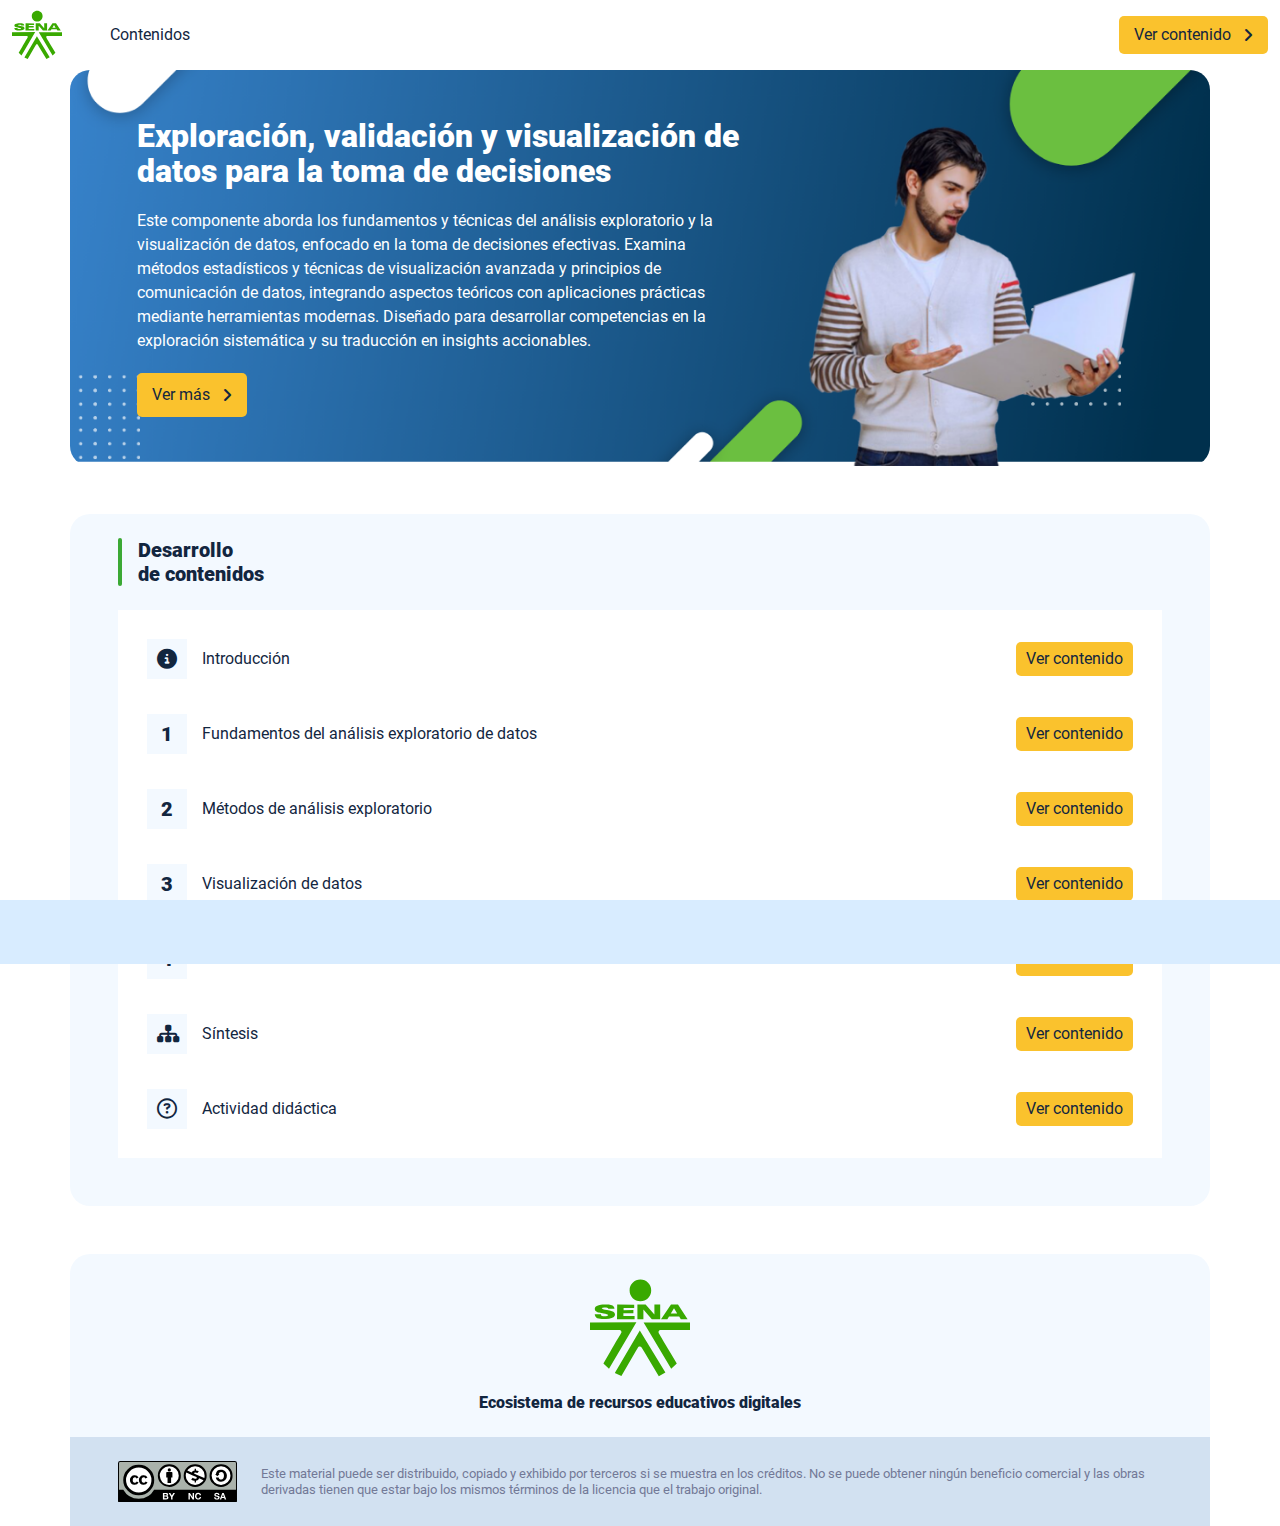
<file: index.html>
<!DOCTYPE html><html lang=""><head><meta charset="utf-8"><meta http-equiv="X-UA-Compatible" content="IE=edge"><meta name="viewport" content="width=device-width,initial-scale=1"><link rel="icon" href="favicon.ico"><title>Exploración, validación y visualización de datos para la toma de decisiones</title><link href="css/chunk-2051f5b4.cc1d5b81.css" rel="prefetch"><link href="css/chunk-867e0d26.c3b8dbbc.css" rel="prefetch"><link href="css/chunk-c6b16e56.be5d5608.css" rel="prefetch"><link href="js/chunk-03acad46.49f1a5fc.js" rel="prefetch"><link href="js/chunk-144c7020.422ea10d.js" rel="prefetch"><link href="js/chunk-2051f5b4.1eae29b9.js" rel="prefetch"><link href="js/chunk-267dd17d.838aa5e7.js" rel="prefetch"><link href="js/chunk-2add8059.0d43366f.js" rel="prefetch"><link href="js/chunk-418c59de.820ebd48.js" rel="prefetch"><link href="js/chunk-4c6a8fb5.00d711ce.js" rel="prefetch"><link href="js/chunk-551f3fe6.a0d63423.js" rel="prefetch"><link href="js/chunk-5a25da7e.75a879d9.js" rel="prefetch"><link href="js/chunk-867e0d26.b0fbb56b.js" rel="prefetch"><link href="js/chunk-c6b16e56.28a88866.js" rel="prefetch"><link href="css/app.55538318.css" rel="preload" as="style"><link href="css/chunk-vendors.123bf2c7.css" rel="preload" as="style"><link href="js/app.47102f40.js" rel="preload" as="script"><link href="js/chunk-vendors.816ed06b.js" rel="preload" as="script"><link href="css/chunk-vendors.123bf2c7.css" rel="stylesheet"><link href="css/app.55538318.css" rel="stylesheet"></head><body><noscript><strong>We're sorry but Exploración, validación y visualización de datos para la toma de decisiones doesn't work properly without JavaScript enabled. Please enable it to continue.</strong></noscript><div id="app"></div><script src="js/chunk-vendors.816ed06b.js"></script><script src="js/app.47102f40.js"></script></body></html>
</file>
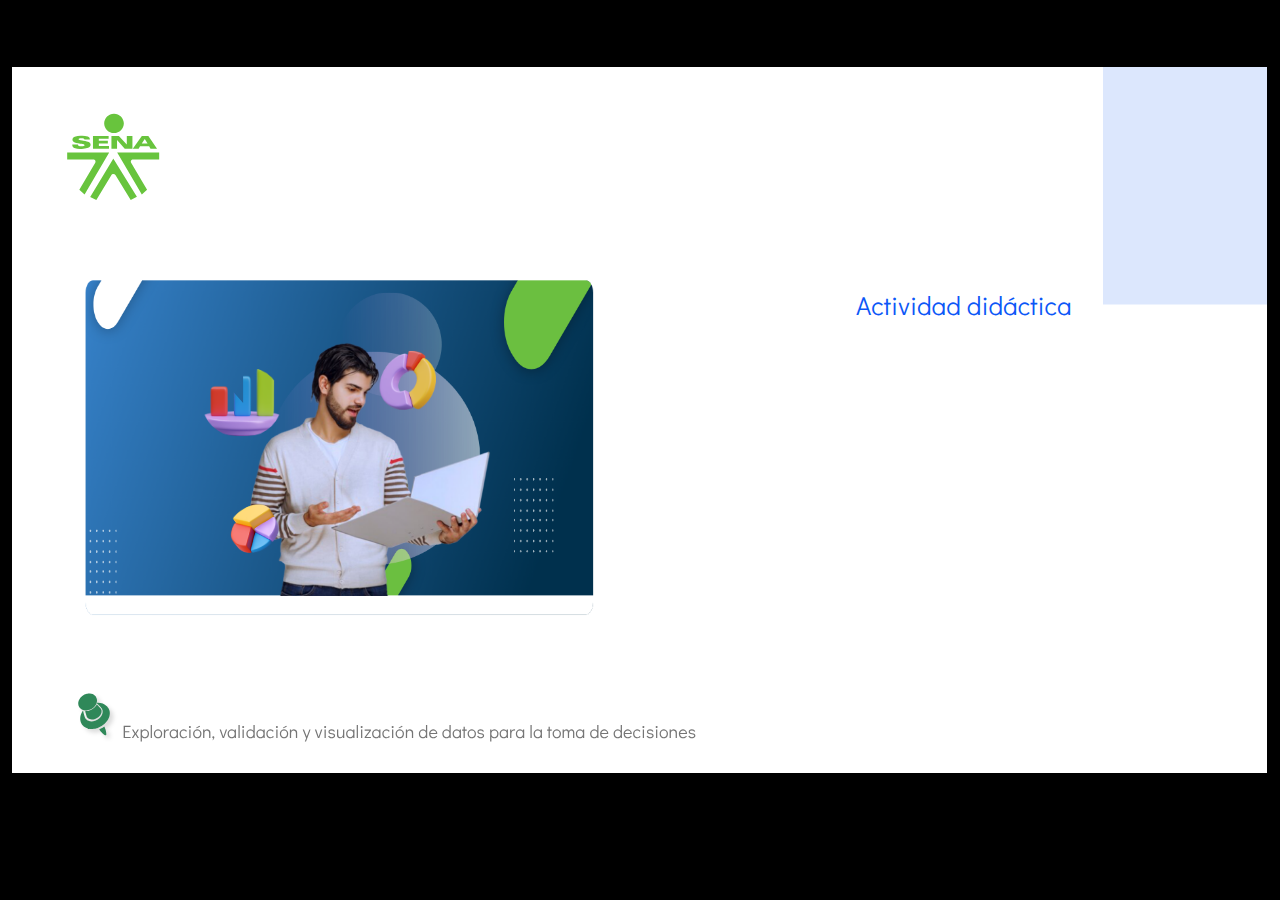
<file: actividades/story.html>
﻿<!doctype html>
<html lang="es">
<head>
  <meta charset="utf-8">
  <!-- Creado con Storyline 360 - http://www.articulate.com  -->
  <!-- version: 3.87.32265.0 -->
  <title>Actividad did&#225;ctica</title>
  <meta http-equiv="x-ua-compatible" content="IE=edge"/>
  <meta name="viewport" content="width=device-width,initial-scale=1,user-scalable=no,shrink-to-fit=no,minimal-ui"/>
  <meta name="apple-mobile-web-app-capable" content="yes"/>
  <style>
    html, body { height: 100%; padding: 0; margin: 0 }
    #app { height: 100%; width: 100%; }
  </style>

  <script>
    window.DS = {};
    window.globals = {
      DATA_PATH_BASE: '',
      HAS_FRAME: true,
      HAS_SLIDE: true,

      lmsPresent: false,
      tinCanPresent: false,
      cmi5Present: false,
      aoSupport: false,
      scale: 'show all',
      captureRc: false,
      browserSize: 'optimal',
      bgColor: '#000000',
      features: 'DropInBase,DropInInteractions,DropInMisc,DropInVectors,DropInVideo,LayerPresentAsDialog,MultipleQuizTracking,UpdatedThemeEditor',
      themeName: 'classic',
      preloaderColor: '#FFFFFF',
      suppressAnalytics: false,
      productChannel: 'stable',
      publishSource: 'storyline',
      aid: 'aid|b3dc0e64-db38-4728-a2a6-11fb80f8c971',
      cid: '04bfd34e-cd07-4569-9f02-371561cab23e',
      playerVersion: '3.87.32265.0',
      publishTimestamp: '2024-12-04T04:38:52.0988632Z',
      maxIosVideoElements: 10,
      connectionSettings: { mode: 'disabled' },
      hasFeature: function(feature) {
        return this.features.split(',').includes(feature);
      },
      
      parseParams: function(qs) {
        if (window.globals.parsedParams != null) {
          return window.globals.parsedParams;
        }
        qs = (qs || window.location.search.substr(1)).split('+').join(' ');
        var params = {},
            tokens,
            re = /[?&]?([^=]+)=([^&]*)/g;

        while (tokens = re.exec(qs)) {
          params[decodeURIComponent(tokens[1]).trim()] =
            decodeURIComponent(tokens[2]).trim();
        }
        window.globals.parsedParams = params;
        return params;
      }

    };
  </script>
  <script>
    var isIe11 = ('ActiveXObject' in window || window.MSBlobBuilder != null)
      && window.msCrypto != null && !window.ActiveXObject;
    if (isIe11) {
      window.globals.unsupportedBrowser = true;
      document.write(atob('[base64]'));
    }
  </script>

  <script>
    if (window.globals.hasFeature('MultiLanguageSupport')) {
      
      
    }
  </script>

  
  <script>window.THREE = { };</script>
  
</head>
<body style="background: #000000" class="cs-HTML theme-classic">
  <!-- 360 -->
  <script>!function(){var e,i=/iPhone/i,o=/iPod/i,n=/iPad/i,t=/\biOS-universal(?:.+)Mac\b/i,r=/\bAndroid(?:.+)Mobile\b/i,a=/Android/i,d=/(?:SD4930UR|\bSilk(?:.+)Mobile\b)/i,p=/Silk/i,l=/Windows Phone/i,u=/\bWindows(?:.+)ARM\b/i,b=/BlackBerry/i,s=/BB10/i,c=/Opera Mini/i,f=/\b(CriOS|Chrome)(?:.+)Mobile/i,h=/Mobile(?:.+)Firefox\b/i,v=function(e){return void 0!==e&&"MacIntel"===e.platform&&"number"==typeof e.maxTouchPoints&&e.maxTouchPoints>1&&"undefined"==typeof MSStream};e=function(e){var m={userAgent:"",platform:"",maxTouchPoints:0};e||"undefined"==typeof navigator?"string"==typeof e?m.userAgent=e:e&&e.userAgent&&(m={userAgent:e.userAgent,platform:e.platform,maxTouchPoints:e.maxTouchPoints||0}):m={userAgent:navigator.userAgent,platform:navigator.platform,maxTouchPoints:navigator.maxTouchPoints||0};var g=m.userAgent,y=g.split("[FBAN");void 0!==y[1]&&(g=y[0]),void 0!==(y=g.split("Twitter"))[1]&&(g=y[0]);var A=function(e){return function(i){return i.test(e)}}(g),w={apple:{phone:A(i)&&!A(l),ipod:A(o),tablet:!A(i)&&(A(n)||v(m))&&!A(l),universal:A(t),device:(A(i)||A(o)||A(n)||A(t)||v(m))&&!A(l)},amazon:{phone:A(d),tablet:!A(d)&&A(p),device:A(d)||A(p)},android:{phone:!A(l)&&A(d)||!A(l)&&A(r),tablet:!A(l)&&!A(d)&&!A(r)&&(A(p)||A(a)),device:!A(l)&&(A(d)||A(p)||A(r)||A(a))||A(/\bokhttp\b/i)},windows:{phone:A(l),tablet:A(u),device:A(l)||A(u)},other:{blackberry:A(b),blackberry10:A(s),opera:A(c),firefox:A(h),chrome:A(f),device:A(b)||A(s)||A(c)||A(h)||A(f)},any:!1,phone:!1,tablet:!1};return w.any=w.apple.device||w.android.device||w.windows.device||w.other.device,w.phone=w.apple.phone||w.android.phone||w.windows.phone,w.tablet=w.apple.tablet||w.android.tablet||w.windows.tablet,w}(),"object"==typeof exports&&"undefined"!=typeof module?module.exports=e:"function"==typeof define&&define.amd?define((function(){return e})):this.isMobile=e}();
    window.isMobile.apple.tablet = window.isMobile.apple.tablet ||
      (navigator.platform === 'MacIntel' && navigator.maxTouchPoints > 1);
    window.isMobile.apple.device = window.isMobile.apple.device || window.isMobile.apple.tablet;
    window.isMobile.tablet = window.isMobile.tablet || window.isMobile.apple.tablet;
    window.isMobile.any = window.isMobile.any || window.isMobile.apple.tablet;
  </script>

  <div id="focus-sink" tabindex="-1"></div>

  <div id="preso"></div>
  <script>
    (function() {

      var classTypes = [ 'desktop', 'mobile', 'phone', 'tablet' ];

      var addDeviceClasses = function(prefix, testObj) {
        var curr, i;
        for (i = 0; i < classTypes.length; i++) {
          curr = classTypes[i];
          if (testObj[curr]) {
            document.body.classList.add(prefix + curr);
          }
        }
      };

      var params = window.globals.parseParams(),
          isDevicePreview = params.devicepreview === '1',
          isPhoneOverride = params.deviceType === 'phone' || (isDevicePreview && params.phone == '1'),
          isTabletOverride = (params.deviceType === 'tablet' || isDevicePreview) && !isPhoneOverride,
          isMobileOverride = isPhoneOverride || isTabletOverride;

      var deviceView = {
        desktop: !window.isMobile.any && !isMobileOverride,
        mobile: window.isMobile.any || isMobileOverride,
        phone: isPhoneOverride || (window.isMobile.phone && !isTabletOverride),
        tablet: isTabletOverride || window.isMobile.tablet
      };

      window.globals.deviceView = deviceView;
      window.isMobile.desktop = !window.isMobile.any;
      window.isMobile.mobile = window.isMobile.any;

      addDeviceClasses('view-', deviceView);

    })();
  </script>
  
  <script src='story_content/triggers.js' type=text/javascript></script>
<script src='story_content/user.js' type=text/javascript></script>
  <div class="slide-loader"></div>

  <script>
    if (window.globals.deviceView.isMobile) { var doc = document, loader = doc.body.querySelector('.slide-loader'); [ 1, 2, 3 ].forEach(function(n) { var d = doc.createElement('div'); d.style.backgroundColor = window.globals.preloaderColor; d.classList.add('mobile-loader-dot'); d.classList.add('dot' + n); loader.appendChild(d); }); }
  </script>

  <div class="mobile-load-title-overlay" style="display: none">
    <div class="mobile-load-title">Actividad did&#225;ctica</div>
  </div>

  <div class="mobile-chrome-warning"></div>

  
<style>
  .warn-connection-dialog {
    display: none;
    background: transparent;
    pointer-events: all;
    position: fixed;
    left: 0;
    top: 0;
    width: 100%;
    height: 100%;
    z-index: 999;
  }

  .warn-connection-content {
    pointer-events: all;
    border-radius: 4px;
    background: white;
    border: 1px solid #E7E7E7;
    color: #333333;
    box-shadow: 0 2px 4px rgba(0, 0, 0, 0.25);
    transition: all 150ms ease-out;
    position: absolute;
    white-space: nowrap;
  }

  .view-phone.is-landscape .warn-connection-content {
    left: 23px;
    bottom: 23px;
  }

  .view-tablet.is-landscape .warn-connection-content {
    left: 50%;
    top: 20px;
    transform: translateX(-50%);
  }

  .view-mobile.is-portrait .warn-connection-content {
    transform: translate(-50%, calc(-100% - 15px));
  }

  .warn-connection-content p {
    display: inline-block;
    margin: 0 8px 0 0;
    line-height: 33px;
    font-size: 11px;
  }

  .warn-connection-content svg {
    position: relative;
    vertical-align: middle;
    margin: 0 2px 2px 8px;
  }

  .view-desktop .warn-connection-content {
    left: 1.5em;
    bottom: 1.5em;
  }

  .view-desktop .warn-connection-content p {
    font-size: 1.1em;
  }

  .is-offline .warn-connection-dialog {
    display: block;
  }

  .is-offline .cs-panel * {
    pointer-events: none !important;
  }

  .is-offline .cs-panel {
    pointer-events: all !important;
  }

  .is-offline #nav-controls * {
    pointer-events: none !important;
  }

  .is-offline #nav-controls {
    pointer-events: all !important;
  }
</style>

<div class="warn-connection-dialog" role="alertdialog" aria-modal="true" tabindex="0" aria-labelledby="warn-connection-message">
  <div class="warn-connection-content">
    <svg width="17" height="15" viewBox="0 0 17 15" xmlns="http://www.w3.org/2000/svg">
      <path fill="#8F0000" stroke="white" d="M16.07,12.98 L15.88,12.23 L9.51,1.21 C8.97,0.26,7.6,0.26,7.06,1.21 L0.69,12.23 C0.15,13.16,0.81,14.36,1.91,14.36 H14.65 C15.47,14.36,16.05,13.7,16.07,12.98 Z"/>
      <path fill="white" stroke="white" d="M8.58,5.5 C8.35,5.28,8.5,5.35,8.21,5.32 C8.09,5.35,7.97,5.49,7.96,5.67 C7.97,5.79,7.98,5.92,7.98,6.04 L7.98,6.04 C7.99,6.17,8,6.31,8.01,6.43 L8.01,6.44 C8.03,6.92,8.06,7.41,8.09,7.9 L8.09,7.9 C8.12,8.39,8.14,8.88,8.17,9.37 C8.17,9.39,8.18,9.42,8.2,9.44 C8.23,9.46,8.25,9.47,8.28,9.47 C8.31,9.47,8.34,9.46,8.35,9.44 C8.37,9.43,8.38,9.4,8.39,9.35 L8.39,9.34 C8.39,9.24,8.4,9.15,8.4,9.05 L8.4,9.05 C8.41,8.96,8.41,8.86,8.42,8.75 C8.43,8.44,8.45,8.12,8.47,7.81 L8.47,7.81 C8.49,7.49,8.51,7.18,8.53,6.87 C8.55,6.46,8.56,6.05,8.59,5.64 L8.6,5.62 C8.6,5.57,8.59,5.53,8.58,5.5 L8.21,5.32 Z"/>
      <circle fill="white" stroke="white" cx="8.3" cy="11.35" r="0.3"/>
    </svg>
    <p id="warn-connection-message">You are offline. Trying to reconnect...</p>
  </div>
</div>

<script>
  (function() {
    window.DS.connection = {
      warningShown: false,
      assets: {},
      loadingAssetGroup: false,
      retryDelay: 500
    };

    var connectionSettings = window.globals.connectionSettings || {};

    var useConnectionMessages = window.AbortController != null &&
      window.location.protocol != 'file:' &&
      connectionSettings.mode === 'normal';

    window.DS.connection.useConnectionMessages = useConnectionMessages;

    var assetCount = 0;
    var checkLoadedId;


    if (useConnectionMessages && connectionSettings != null) {
      var contentEl = document.querySelector('.warn-connection-content');
      var messageEl = contentEl.querySelector('p');

      if (connectionSettings.useDarkTheme) {
        contentEl.style.borderColor = '#BABBBA';
        contentEl.style.backgroundColor = '#282828';
        contentEl.style.color = '#FFFFFF';
      }

      if (connectionSettings.message != null) {
        messageEl.textContent = window.decodeURIComponent(connectionSettings.message);
      }
    }

    function checkAssetsReady() {
      for (var i in DS.connection.assets) {
        if (!DS.connection.assets[i].success) {
          return false;
        }
      }
      return true;
    }

    function stopAssetGroup() {
      if (!useConnectionMessages) { return; }

      assetCount = 0;

      DS.connection.oldAssetGroup = DS.connection.assets;
      DS.connection.assets = {};
      DS.connection.loadingAssetGroup = false;
      clearInterval(checkLoadedId);
    }

    function startAssetGroup() {
      if (!useConnectionMessages) { return; }
      var ticks = 0;
      clearInterval(checkLoadedId);
      checkLoadedId = setInterval(function() {
        var loaded = 0;
        if (assetCount === 0 && loaded === 0) {
          clearInterval(checkLoadedId);
          return;
        }

        for (var i in DS.connection.assets) {
          if (DS.connection.assets[i].success) {
            loaded++;
          }
        }

        if (assetCount === loaded && checkAssetsReady()) {
          for (var i in DS.connection.assets) {
            if (DS.connection.assets[i].action) {
              DS.connection.assets[i].action();
            }
          }
          hideWarning();
          stopAssetGroup();
        }
      }, 100)
    }

    function requiredAsset(url, action, retry, type) {
      if (!useConnectionMessages) { return; }
      if (DS.connection.assets[url]) { return; }

      DS.connection.assets[url] = {
        success: false, action: action, retry: retry, type: type
      };
      assetCount = Object.keys(DS.connection.assets).length;
      if (!DS.connection.loadingAssetGroup) {
        startAssetGroup();
      }
      DS.connection.loadingAssetGroup = true;
    }

    function assetLoaded(url) {
      if (!useConnectionMessages) { return; }
      if (DS.connection.assets[url]) {
        DS.connection.assets[url].success = true;
      }
    }

    function assetFailed(url) {
      if (!useConnectionMessages) { return; }
      if (!DS.connection.assets[url]) {
        if (/\.js$/.test(url) && url.indexOf('transcripts') === -1) {
          setTimeout(function() {
            if (DS.connection.lastSlideLoaded != null) {
              DS.connection.lastSlideLoaded();
            }
          }, DS.connection.retryDelay);
        }
        return;
      }
      if (!DS.connection.warningShown) { showWarning(); }
      if (DS.connection.assets[url].retry) {
        setTimeout(function() {
          if (!DS.connection.assets[url].success) {
            DS.connection.assets[url].retry()
          }
        }, DS.connection.retryDelay);
      }
    }

    function hideWarning() {
      document.body.classList.remove('is-offline');
      DS.connection.warningShown = false;
      enableKeys();
    }
    DS.connection.hideWarning = hideWarning

    function showWarning(btn) {
      document.body.classList.add('is-offline')
      DS.connection.warningShown = true;
      updateWarningPosition();
      disableKeys();
    }

    function updateWarningPosition() {
      if (!DS.connection.warningShown) {
        return;
      }

      var isPortrait = document.body.classList.contains('is-portrait');
      var isMobile = document.body.classList.contains('view-mobile');
      var warningEl = document.querySelector('.warn-connection-content');

      if (isPortrait && isMobile) {
        var slide = document.querySelector('.primary-slide');
        var slideRect = slide != null
          ? slide.getBoundingClientRect()
          : { top: window.innerHeight, left: 0, width: window.innerWidth };

        warningEl.style.top = `${slideRect.top}px`
        warningEl.style.left = `${slideRect.left + slideRect.width / 2}px`
      } else {
        warningEl.style.top = null;
        warningEl.style.left = null;
      }

      window.requestAnimationFrame(updateWarningPosition);
    }

    function onDisableKeyDown(e) {
      e.preventDefault();
      e.stopImmediatePropagation();
    }

    function onDisableKeyUp(e) {
      e.preventDefault();
      e.stopImmediatePropagation();
    }

    var accStyle = document.createElement('style');
    var warnDialogEl = document.querySelector('.warn-connection-dialog');

    function disableKeys() {
      if (DS.views && DS.views.nsStack && DS.views.nsStack.length === 1) {
        DS.views.nsStack[0].tabReachable = false
        DS.views.nsStack[0].updateTabIndex(true, true);
      }

      accStyle.innerHTML = '.acc-shadow-dom { display: none; }';
      document.body.appendChild(accStyle);

      warnDialogEl.parentNode.append(warnDialogEl);
      warnDialogEl.focus();
    }

    function enableKeys() {
      accStyle.remove();
      if (DS.views && DS.views.nsStack && DS.views.nsStack.length === 1 && DS.views.nsStack[0].name === '_frame') {
        DS.views.nsStack[0].tabReachable = true;
        DS.views.nsStack[0].updateTabIndex();
      }
    }

    // these will all be noops if the feature flag isn't set in
    // the data and `window.globals.features`
    DS.connection.requiredAsset = requiredAsset;
    DS.connection.assetLoaded = assetLoaded;
    DS.connection.assetFailed = assetFailed;
    DS.connection.stopAssetGroup = stopAssetGroup;
    DS.connection.startAssetGroup = startAssetGroup;
  })();
</script>


  <script>
    
    if (window.autoSpider && window.vInterfaceObject) {
      document.querySelector('.mobile-load-title-overlay').style.display = 'none';
    }
  </script>

  

  <link rel="stylesheet" href="html5/data/css/output.min.css" data-noprefix/>
</body>
<script src="html5/lib/scripts/bootstrapper.min.js"></script>
</html>
</file>
<file: css/chunk-2051f5b4.cc1d5b81.css>
.actividad{background-color:#f2f2f2}.glosario__letra-item{display:flex}.glosario__letra-item__texto{padding-top:5px}.glosario__letra-item__letra__icono{width:32px;height:32px;position:relative;line-height:1em;border-radius:50%;background-color:#d2e1f1}.glosario__letra-item__letra__icono span{position:absolute;left:50%;top:50%;transform:translate(-50%,-50%);font-size:1.1em;font-weight:900}
</file>
<file: css/chunk-867e0d26.c3b8dbbc.css>
.actividad{background-color:#f2f2f2}.referencias__item:last-child hr{display:none}.referencias__item a{color:#2196f3;text-decoration:underline;overflow-wrap:break-word}
</file>
<file: css/chunk-c6b16e56.be5d5608.css>
.actividad{background-color:#f2f2f2}.complementario__enlaces{display:flex;justify-content:center;flex-wrap:wrap}.complementario__enlaces a{margin:0 5px}.complementario__btn{font-size:1.5em;line-height:1em}table{width:calc(100% - 1px);min-width:800px}table thead{background-color:#d8ecff}table thead th{border-color:#d8ecff}table td,table th{padding:25px 20px;text-align:center}
</file>
<file: css/app.55538318.css>
.aside-menu{position:fixed;top:70px;min-height:calc(100vh - 70px);max-height:calc(100vh - 70px);background-color:#f3f9ff;transition:flex .5s ease-in-out,width .5s ease-in-out;overflow-x:hidden;z-index:100001;width:300px}.aside-menu__black-background{position:fixed;inset:0;top:70px;background:rgba(0,0,0,.8);cursor:pointer}.aside-menu a{color:#111e61}.aside-menu__content{width:300px;display:flex;flex-direction:column;justify-content:space-between;min-height:calc(100vh - 70px);max-height:calc(100vh - 70px);border-right:1px solid #d8ecff;position:absolute;background:#fff}@media (max-height:800px){.aside-menu__content{min-height:800px;max-height:800px;overflow-y:auto}}.aside-menu__header{padding:10px;text-align:center;background-color:#d8ecff}.aside-menu__header h4{margin:0}.aside-menu__menu{overflow-y:auto;flex-grow:1;list-style:none;padding-left:0;margin-bottom:0}.aside-menu__menu__item--active .aside-menu__menu__item__lnk,.aside-menu__menu__item--active .aside-menu__sec-menu__item__lnk{background-color:#d8ecff;font-weight:700}.aside-menu__menu__item--sub-menu:hover,.aside-menu__menu__item:hover,.aside-menu__sec-menu__item:hover{background-color:#d8ecff}.aside-menu__menu__item--sub-menu{padding-left:10px}.aside-menu__menu__item--sub-menu--active .aside-menu__menu__item__lnk,.aside-menu__menu__item--sub-menu--active .aside-menu__sec-menu__item__lnk{background-color:#d8ecff;font-weight:700;position:relative}.aside-menu__menu__item--sub-menu--active .aside-menu__menu__item__lnk:before,.aside-menu__menu__item--sub-menu--active .aside-menu__sec-menu__item__lnk:before{content:"";display:block;position:absolute;left:0;bottom:0;top:0;width:4px;border-radius:2px;background-color:#3ba935}.aside-menu__menu__item__lnk,.aside-menu__sec-menu__item__lnk{display:flex;align-items:center;padding:10px 15px;line-height:1.1em}.aside-menu__menu__item__lnk i,.aside-menu__menu__item__lnk span,.aside-menu__sec-menu__item__lnk i,.aside-menu__sec-menu__item__lnk span{margin-right:10px}.aside-menu__menu__item__lnk i:last-child,.aside-menu__menu__item__lnk span:last-child,.aside-menu__sec-menu__item__lnk i:last-child,.aside-menu__sec-menu__item__lnk span:last-child{margin-right:0}.aside-menu__sec-menu{background-color:#d8ecff;padding:10px 0;flex-shrink:0;margin-bottom:0}.aside-menu__sec-menu__item{padding:10px 15px}.aside-menu__sec-menu__item__lnk{padding:0;border-radius:1em}.aside-menu__sec-menu__item__lnk i{display:block;width:2em;height:2em;padding:.5em 0;text-align:center;background-color:#fff;border-radius:50%}.aside-menu__sec-menu__item__lnk:hover{background-color:#fff}@media (max-width:576px){.aside-menu__sec-menu{padding-bottom:110px}}.main-menu-enter-active{animation:main-menu-open-animation .3s}.main-menu-enter-active .aside-menu__black-background{animation:main-menu-background-animation .3s}.main-menu-leave-active{animation:main-menu-open-animation .3s reverse}.main-menu-leave-active .aside-menu__black-background{animation:main-menu-background-animation .3s reverse}@keyframes main-menu-open-animation{0%{width:0}to{width:300px}}@keyframes main-menu-background-animation{0%{opacity:0}to{opacity:1}}*,:after,:before{box-sizing:inherit}html{height:100%;line-height:1.15;box-sizing:border-box;-webkit-font-smoothing:antialiased;-moz-osx-font-smoothing:grayscale;-webkit-text-size-adjust:100%;-ms-text-size-adjust:100%;text-rendering:optimizeLegibility}a,abbr,acronym,address,applet,article,aside,audio,b,big,blockquote,body,canvas,caption,center,cite,code,dd,del,details,dfn,div,dl,dt,em,embed,fieldset,figcaption,figure,footer,form,h1,h2,h3,h4,h5,h6,header,hgroup,html,i,iframe,img,ins,kbd,label,legend,li,mark,menu,nav,object,ol,output,p,pre,q,ruby,s,samp,section,small,span,strike,strong,sub,summary,sup,table,tbody,td,tfoot,th,thead,time,tr,tt,u,ul,var,video{margin:0;padding:0;border:0;outline:0;background:transparent;vertical-align:baseline}article,aside,details,figcaption,figure,footer,header,main,menu,nav,section,summary{display:block}[hidden],template{display:none}hr{box-sizing:content-box;height:0;border-bottom:1px solid #e8e8e8;border-left:0;border-right:0;border-top:0;margin:1.5em 0;overflow:visible}[hidden]{display:none}a{font-family:Roboto,sans-serif;font-size:1em;font-weight:400;text-decoration:none;color:#12263f;background-color:transparent;transition:all .15s ease-in-out;-webkit-text-decoration-skip:objects}a:active,a:hover{outline-width:0}a:active,a:focus,a:hover{color:#000}[type=button],[type=reset],[type=submit],button{-webkit-appearance:none;-moz-appearance:none;appearance:none;cursor:pointer;display:inline-block;vertical-align:middle;border:0;border-radius:5px;color:#12263f;background-color:#fac22d;font-family:Roboto,sans-serif;font-weight:400;font-size:1em;-webkit-font-smoothing:antialiased;line-height:1em;white-space:nowrap;text-decoration:none;text-transform:none;padding:.75em 1.5em;margin:0;-webkit-user-select:none;-moz-user-select:none;user-select:none;overflow:visible;transition:background-color .15s ease-in-out}[type=button]:focus,[type=button]:hover,[type=reset]:focus,[type=reset]:hover,[type=submit]:focus,[type=submit]:hover,button:focus,button:hover{background-color:#fac22d;color:#12263f}[type=button]:disabled,[type=reset]:disabled,[type=submit]:disabled,button:disabled{cursor:not-allowed;opacity:.5}[type=button]:disabled:hover,[type=reset]:disabled:hover,[type=submit]:disabled:hover,button:disabled:hover{background-color:#fac22d}input,select,textarea{margin:0;display:block;font-family:Roboto,sans-serif;font-size:16px}input{overflow:visible}[type=color],[type=date],[type=datetime-local],[type=datetime],[type=email],[type=month],[type=number],[type=password],[type=search],[type=tel],[type=text],[type=time],[type=url],[type=week],input:not([type]),select,select[multiple],textarea{background-color:#fff;border:1px solid #e8e8e8;border-radius:5px;box-shadow:inset 0 1px 3px rgba(0,0,0,.06);box-sizing:inherit;margin-bottom:.75em;padding:.5em;transition:border-color .15s ease-in-out;width:100%}[type=color]:hover,[type=date]:hover,[type=datetime-local]:hover,[type=datetime]:hover,[type=email]:hover,[type=month]:hover,[type=number]:hover,[type=password]:hover,[type=search]:hover,[type=tel]:hover,[type=text]:hover,[type=time]:hover,[type=url]:hover,[type=week]:hover,input:not([type]):hover,select:hover,select[multiple]:hover,textarea:hover{border-color:shade(#e8e8e8,20%)}[type=color]:focus,[type=date]:focus,[type=datetime-local]:focus,[type=datetime]:focus,[type=email]:focus,[type=month]:focus,[type=number]:focus,[type=password]:focus,[type=search]:focus,[type=tel]:focus,[type=text]:focus,[type=time]:focus,[type=url]:focus,[type=week]:focus,input:not([type]):focus,select:focus,select[multiple]:focus,textarea:focus{border-color:#3ba935;box-shadow:inset 0 1px 3px rgba(0,0,0,.06),0 0 5px rgba(12,35,54,.7);outline:none}[type=color]:disabled,[type=date]:disabled,[type=datetime-local]:disabled,[type=datetime]:disabled,[type=email]:disabled,[type=month]:disabled,[type=number]:disabled,[type=password]:disabled,[type=search]:disabled,[type=tel]:disabled,[type=text]:disabled,[type=time]:disabled,[type=url]:disabled,[type=week]:disabled,input:not([type]):disabled,select:disabled,select[multiple]:disabled,textarea:disabled{background-color:shade(#fff,5%);cursor:not-allowed}[type=color]:disabled:hover,[type=date]:disabled:hover,[type=datetime-local]:disabled:hover,[type=datetime]:disabled:hover,[type=email]:disabled:hover,[type=month]:disabled:hover,[type=number]:disabled:hover,[type=password]:disabled:hover,[type=search]:disabled:hover,[type=tel]:disabled:hover,[type=text]:disabled:hover,[type=time]:disabled:hover,[type=url]:disabled:hover,[type=week]:disabled:hover,input:not([type]):disabled:hover,select:disabled:hover,select[multiple]:disabled:hover,textarea:disabled:hover{border:1px solid #e8e8e8}select{text-transform:none;max-width:100%;border-radius:5px}::-webkit-file-upload-button{background-color:#fac22d;border:none;cursor:pointer;color:#12263f;border-radius:5px;padding:.75em 1.5em}::-webkit-file-upload-button:hover{background-color:#fac22d}optgroup{font-weight:700}fieldset{border:1px solid #e8e8e8;background-color:transparent;padding:1.5em;-webkit-margin-start:0;-webkit-margin-end:0;-webkit-padding-before:1.5em;-webkit-padding-start:1.5em;-webkit-padding-end:1.5em;-webkit-padding-after:1.5em}legend{box-sizing:border-box;color:inherit;display:table;max-width:100%;padding:0;white-space:normal;font-weight:600;-webkit-padding-start:0;-webkit-padding-end:0}label,legend{margin-bottom:.375em}label{display:block;font-size:1em;font-family:Roboto,sans-serif;font-weight:900}textarea{overflow:auto;resize:vertical}[type=checkbox],[type=radio]{box-sizing:border-box;padding:0;display:inline;margin-right:.375em}[type=number]::-webkit-inner-spin-button,[type=number]::-webkit-outer-spin-button{height:auto}[type=search]{-webkit-appearance:textfield;outline-offset:-2px}[type=search]::-webkit-search-cancel-button,[type=search]::-webkit-search-decoration{-webkit-appearance:none;-moz-appearance:none}::-moz-placeholder{color:#999}::placeholder{color:#999}::-webkit-file-upload-button{-webkit-appearance:button;-moz-appearance:button;font:inherit}[type=file]{margin-bottom:.75em;width:100%}[type=button],[type=reset],[type=submit],button{-webkit-appearance:button}[type=button]::-moz-focus-inner,[type=reset]::-moz-focus-inner,[type=submit]::-moz-focus-inner,button::-moz-focus-inner{border-style:none;padding:0}[type=button]:-moz-focusring,[type=reset]:-moz-focusring,[type=submit]:-moz-focusring,button:-moz-focusring{outline:1px dotted ButtonText}progress{vertical-align:baseline}ol,ul{list-style:none;margin-bottom:1em}dt{font-weight:700}figure,img,picture,svg{margin:0;width:100%;max-width:100%}figcaption{display:block;background-color:#e8e8e8;padding:.75em 1.5em;font-size:.8em;font-weight:700}img,svg{display:block;border-style:none}svg:not(:root){overflow:hidden}audio,canvas,progress,video{display:inline-block}audio:not([controls]){display:none;height:0}template{display:none}table{border-collapse:collapse;border-spacing:0;table-layout:fixed;width:100%}td,th,tr{vertical-align:middle}td,th{border:1px solid #e8e8e8;padding:.75em}th{font-size:.875em;line-height:1.2}td{line-height:1.5}body{font-size:16px;font-weight:400;line-height:1.5}body,h1,h2,h3,h4,h5,h6{color:#12263f;font-family:Roboto,sans-serif}h1,h2,h3,h4,h5,h6{font-weight:900;line-height:1.2;margin:0 0 .75em}h1{font-size:2em}h2{font-size:1.5em}h3{font-size:1.25em}h4{font-size:1.125em}h5{font-size:1em}h6{font-size:.875em}p{font-family:Roboto,sans-serif;font-size:1em;font-weight:400;line-height:1.5;color:#12263f;margin-bottom:1em}b,strong{font-weight:700}dfn,em,i{font-style:italic}br{line-height:2em}u{text-decoration:underline}code,kbd,pre,samp{color:#727997;font-family:Lucida Console,Courier New,monospace;font-size:1em}sub,sup{font-size:75%;line-height:0;position:relative;vertical-align:baseline}sub{bottom:-.25em}sup{top:-.5em}small{font-size:80%}mark{background-color:#ffeb3b;color:#000}abbr[title]{border-bottom:none;text-decoration:underline;-webkit-text-decoration:underline dotted;text-decoration:underline dotted}blockquote,q{quotes:none}::selection{background:#2196f3!important;color:#fff!important;text-shadow:none}::-moz-selection{background:#2196f3!important;color:#fff!important;text-shadow:none}img::selection{background:transparent}img::-moz-selection{background:transparent}body{-webkit-tap-highlight-color:#2196F3!important}details,menu{display:block}summary{display:list-item}@media print{*,:after,:before,:first-letter,:first-line{background:transparent!important;color:#000!important;box-shadow:none!important;text-shadow:none!important}a,a:visited{text-decoration:underline}a[href]:after{content:" (" attr(href) ")"}a abbr[title]:after{content:" (" attr(title) ")"}a[href^="#"]:after,a[href^="javascript:"]:after{content:""}blockquote,pre{border:1px solid #999;page-break-inside:avoid}thead{display:table-header-group}img,tr{page-break-inside:avoid}img{max-width:100%!important}h2,h3,p{orphans:3;widows:3}h2,h3{page-break-after:avoid}}[data-aos][data-aos][data-aos-duration="50"],body[data-aos-duration="50"] [data-aos]{transition-duration:50ms}[data-aos][data-aos][data-aos-delay="50"],body[data-aos-delay="50"] [data-aos]{transition-delay:0s}[data-aos][data-aos][data-aos-delay="50"].aos-animate,body[data-aos-delay="50"] [data-aos].aos-animate{transition-delay:50ms}[data-aos][data-aos][data-aos-duration="100"],body[data-aos-duration="100"] [data-aos]{transition-duration:.1s}[data-aos][data-aos][data-aos-delay="100"],body[data-aos-delay="100"] [data-aos]{transition-delay:0s}[data-aos][data-aos][data-aos-delay="100"].aos-animate,body[data-aos-delay="100"] [data-aos].aos-animate{transition-delay:.1s}[data-aos][data-aos][data-aos-duration="150"],body[data-aos-duration="150"] [data-aos]{transition-duration:.15s}[data-aos][data-aos][data-aos-delay="150"],body[data-aos-delay="150"] [data-aos]{transition-delay:0s}[data-aos][data-aos][data-aos-delay="150"].aos-animate,body[data-aos-delay="150"] [data-aos].aos-animate{transition-delay:.15s}[data-aos][data-aos][data-aos-duration="200"],body[data-aos-duration="200"] [data-aos]{transition-duration:.2s}[data-aos][data-aos][data-aos-delay="200"],body[data-aos-delay="200"] [data-aos]{transition-delay:0s}[data-aos][data-aos][data-aos-delay="200"].aos-animate,body[data-aos-delay="200"] [data-aos].aos-animate{transition-delay:.2s}[data-aos][data-aos][data-aos-duration="250"],body[data-aos-duration="250"] [data-aos]{transition-duration:.25s}[data-aos][data-aos][data-aos-delay="250"],body[data-aos-delay="250"] [data-aos]{transition-delay:0s}[data-aos][data-aos][data-aos-delay="250"].aos-animate,body[data-aos-delay="250"] [data-aos].aos-animate{transition-delay:.25s}[data-aos][data-aos][data-aos-duration="300"],body[data-aos-duration="300"] [data-aos]{transition-duration:.3s}[data-aos][data-aos][data-aos-delay="300"],body[data-aos-delay="300"] [data-aos]{transition-delay:0s}[data-aos][data-aos][data-aos-delay="300"].aos-animate,body[data-aos-delay="300"] [data-aos].aos-animate{transition-delay:.3s}[data-aos][data-aos][data-aos-duration="350"],body[data-aos-duration="350"] [data-aos]{transition-duration:.35s}[data-aos][data-aos][data-aos-delay="350"],body[data-aos-delay="350"] [data-aos]{transition-delay:0s}[data-aos][data-aos][data-aos-delay="350"].aos-animate,body[data-aos-delay="350"] [data-aos].aos-animate{transition-delay:.35s}[data-aos][data-aos][data-aos-duration="400"],body[data-aos-duration="400"] [data-aos]{transition-duration:.4s}[data-aos][data-aos][data-aos-delay="400"],body[data-aos-delay="400"] [data-aos]{transition-delay:0s}[data-aos][data-aos][data-aos-delay="400"].aos-animate,body[data-aos-delay="400"] [data-aos].aos-animate{transition-delay:.4s}[data-aos][data-aos][data-aos-duration="450"],body[data-aos-duration="450"] [data-aos]{transition-duration:.45s}[data-aos][data-aos][data-aos-delay="450"],body[data-aos-delay="450"] [data-aos]{transition-delay:0s}[data-aos][data-aos][data-aos-delay="450"].aos-animate,body[data-aos-delay="450"] [data-aos].aos-animate{transition-delay:.45s}[data-aos][data-aos][data-aos-duration="500"],body[data-aos-duration="500"] [data-aos]{transition-duration:.5s}[data-aos][data-aos][data-aos-delay="500"],body[data-aos-delay="500"] [data-aos]{transition-delay:0s}[data-aos][data-aos][data-aos-delay="500"].aos-animate,body[data-aos-delay="500"] [data-aos].aos-animate{transition-delay:.5s}[data-aos][data-aos][data-aos-duration="550"],body[data-aos-duration="550"] [data-aos]{transition-duration:.55s}[data-aos][data-aos][data-aos-delay="550"],body[data-aos-delay="550"] [data-aos]{transition-delay:0s}[data-aos][data-aos][data-aos-delay="550"].aos-animate,body[data-aos-delay="550"] [data-aos].aos-animate{transition-delay:.55s}[data-aos][data-aos][data-aos-duration="600"],body[data-aos-duration="600"] [data-aos]{transition-duration:.6s}[data-aos][data-aos][data-aos-delay="600"],body[data-aos-delay="600"] [data-aos]{transition-delay:0s}[data-aos][data-aos][data-aos-delay="600"].aos-animate,body[data-aos-delay="600"] [data-aos].aos-animate{transition-delay:.6s}[data-aos][data-aos][data-aos-duration="650"],body[data-aos-duration="650"] [data-aos]{transition-duration:.65s}[data-aos][data-aos][data-aos-delay="650"],body[data-aos-delay="650"] [data-aos]{transition-delay:0s}[data-aos][data-aos][data-aos-delay="650"].aos-animate,body[data-aos-delay="650"] [data-aos].aos-animate{transition-delay:.65s}[data-aos][data-aos][data-aos-duration="700"],body[data-aos-duration="700"] [data-aos]{transition-duration:.7s}[data-aos][data-aos][data-aos-delay="700"],body[data-aos-delay="700"] [data-aos]{transition-delay:0s}[data-aos][data-aos][data-aos-delay="700"].aos-animate,body[data-aos-delay="700"] [data-aos].aos-animate{transition-delay:.7s}[data-aos][data-aos][data-aos-duration="750"],body[data-aos-duration="750"] [data-aos]{transition-duration:.75s}[data-aos][data-aos][data-aos-delay="750"],body[data-aos-delay="750"] [data-aos]{transition-delay:0s}[data-aos][data-aos][data-aos-delay="750"].aos-animate,body[data-aos-delay="750"] [data-aos].aos-animate{transition-delay:.75s}[data-aos][data-aos][data-aos-duration="800"],body[data-aos-duration="800"] [data-aos]{transition-duration:.8s}[data-aos][data-aos][data-aos-delay="800"],body[data-aos-delay="800"] [data-aos]{transition-delay:0s}[data-aos][data-aos][data-aos-delay="800"].aos-animate,body[data-aos-delay="800"] [data-aos].aos-animate{transition-delay:.8s}[data-aos][data-aos][data-aos-duration="850"],body[data-aos-duration="850"] [data-aos]{transition-duration:.85s}[data-aos][data-aos][data-aos-delay="850"],body[data-aos-delay="850"] [data-aos]{transition-delay:0s}[data-aos][data-aos][data-aos-delay="850"].aos-animate,body[data-aos-delay="850"] [data-aos].aos-animate{transition-delay:.85s}[data-aos][data-aos][data-aos-duration="900"],body[data-aos-duration="900"] [data-aos]{transition-duration:.9s}[data-aos][data-aos][data-aos-delay="900"],body[data-aos-delay="900"] [data-aos]{transition-delay:0s}[data-aos][data-aos][data-aos-delay="900"].aos-animate,body[data-aos-delay="900"] [data-aos].aos-animate{transition-delay:.9s}[data-aos][data-aos][data-aos-duration="950"],body[data-aos-duration="950"] [data-aos]{transition-duration:.95s}[data-aos][data-aos][data-aos-delay="950"],body[data-aos-delay="950"] [data-aos]{transition-delay:0s}[data-aos][data-aos][data-aos-delay="950"].aos-animate,body[data-aos-delay="950"] [data-aos].aos-animate{transition-delay:.95s}[data-aos][data-aos][data-aos-duration="1000"],body[data-aos-duration="1000"] [data-aos]{transition-duration:1s}[data-aos][data-aos][data-aos-delay="1000"],body[data-aos-delay="1000"] [data-aos]{transition-delay:0s}[data-aos][data-aos][data-aos-delay="1000"].aos-animate,body[data-aos-delay="1000"] [data-aos].aos-animate{transition-delay:1s}[data-aos][data-aos][data-aos-duration="1050"],body[data-aos-duration="1050"] [data-aos]{transition-duration:1.05s}[data-aos][data-aos][data-aos-delay="1050"],body[data-aos-delay="1050"] [data-aos]{transition-delay:0s}[data-aos][data-aos][data-aos-delay="1050"].aos-animate,body[data-aos-delay="1050"] [data-aos].aos-animate{transition-delay:1.05s}[data-aos][data-aos][data-aos-duration="1100"],body[data-aos-duration="1100"] [data-aos]{transition-duration:1.1s}[data-aos][data-aos][data-aos-delay="1100"],body[data-aos-delay="1100"] [data-aos]{transition-delay:0s}[data-aos][data-aos][data-aos-delay="1100"].aos-animate,body[data-aos-delay="1100"] [data-aos].aos-animate{transition-delay:1.1s}[data-aos][data-aos][data-aos-duration="1150"],body[data-aos-duration="1150"] [data-aos]{transition-duration:1.15s}[data-aos][data-aos][data-aos-delay="1150"],body[data-aos-delay="1150"] [data-aos]{transition-delay:0s}[data-aos][data-aos][data-aos-delay="1150"].aos-animate,body[data-aos-delay="1150"] [data-aos].aos-animate{transition-delay:1.15s}[data-aos][data-aos][data-aos-duration="1200"],body[data-aos-duration="1200"] [data-aos]{transition-duration:1.2s}[data-aos][data-aos][data-aos-delay="1200"],body[data-aos-delay="1200"] [data-aos]{transition-delay:0s}[data-aos][data-aos][data-aos-delay="1200"].aos-animate,body[data-aos-delay="1200"] [data-aos].aos-animate{transition-delay:1.2s}[data-aos][data-aos][data-aos-duration="1250"],body[data-aos-duration="1250"] [data-aos]{transition-duration:1.25s}[data-aos][data-aos][data-aos-delay="1250"],body[data-aos-delay="1250"] [data-aos]{transition-delay:0s}[data-aos][data-aos][data-aos-delay="1250"].aos-animate,body[data-aos-delay="1250"] [data-aos].aos-animate{transition-delay:1.25s}[data-aos][data-aos][data-aos-duration="1300"],body[data-aos-duration="1300"] [data-aos]{transition-duration:1.3s}[data-aos][data-aos][data-aos-delay="1300"],body[data-aos-delay="1300"] [data-aos]{transition-delay:0s}[data-aos][data-aos][data-aos-delay="1300"].aos-animate,body[data-aos-delay="1300"] [data-aos].aos-animate{transition-delay:1.3s}[data-aos][data-aos][data-aos-duration="1350"],body[data-aos-duration="1350"] [data-aos]{transition-duration:1.35s}[data-aos][data-aos][data-aos-delay="1350"],body[data-aos-delay="1350"] [data-aos]{transition-delay:0s}[data-aos][data-aos][data-aos-delay="1350"].aos-animate,body[data-aos-delay="1350"] [data-aos].aos-animate{transition-delay:1.35s}[data-aos][data-aos][data-aos-duration="1400"],body[data-aos-duration="1400"] [data-aos]{transition-duration:1.4s}[data-aos][data-aos][data-aos-delay="1400"],body[data-aos-delay="1400"] [data-aos]{transition-delay:0s}[data-aos][data-aos][data-aos-delay="1400"].aos-animate,body[data-aos-delay="1400"] [data-aos].aos-animate{transition-delay:1.4s}[data-aos][data-aos][data-aos-duration="1450"],body[data-aos-duration="1450"] [data-aos]{transition-duration:1.45s}[data-aos][data-aos][data-aos-delay="1450"],body[data-aos-delay="1450"] [data-aos]{transition-delay:0s}[data-aos][data-aos][data-aos-delay="1450"].aos-animate,body[data-aos-delay="1450"] [data-aos].aos-animate{transition-delay:1.45s}[data-aos][data-aos][data-aos-duration="1500"],body[data-aos-duration="1500"] [data-aos]{transition-duration:1.5s}[data-aos][data-aos][data-aos-delay="1500"],body[data-aos-delay="1500"] [data-aos]{transition-delay:0s}[data-aos][data-aos][data-aos-delay="1500"].aos-animate,body[data-aos-delay="1500"] [data-aos].aos-animate{transition-delay:1.5s}[data-aos][data-aos][data-aos-duration="1550"],body[data-aos-duration="1550"] [data-aos]{transition-duration:1.55s}[data-aos][data-aos][data-aos-delay="1550"],body[data-aos-delay="1550"] [data-aos]{transition-delay:0s}[data-aos][data-aos][data-aos-delay="1550"].aos-animate,body[data-aos-delay="1550"] [data-aos].aos-animate{transition-delay:1.55s}[data-aos][data-aos][data-aos-duration="1600"],body[data-aos-duration="1600"] [data-aos]{transition-duration:1.6s}[data-aos][data-aos][data-aos-delay="1600"],body[data-aos-delay="1600"] [data-aos]{transition-delay:0s}[data-aos][data-aos][data-aos-delay="1600"].aos-animate,body[data-aos-delay="1600"] [data-aos].aos-animate{transition-delay:1.6s}[data-aos][data-aos][data-aos-duration="1650"],body[data-aos-duration="1650"] [data-aos]{transition-duration:1.65s}[data-aos][data-aos][data-aos-delay="1650"],body[data-aos-delay="1650"] [data-aos]{transition-delay:0s}[data-aos][data-aos][data-aos-delay="1650"].aos-animate,body[data-aos-delay="1650"] [data-aos].aos-animate{transition-delay:1.65s}[data-aos][data-aos][data-aos-duration="1700"],body[data-aos-duration="1700"] [data-aos]{transition-duration:1.7s}[data-aos][data-aos][data-aos-delay="1700"],body[data-aos-delay="1700"] [data-aos]{transition-delay:0s}[data-aos][data-aos][data-aos-delay="1700"].aos-animate,body[data-aos-delay="1700"] [data-aos].aos-animate{transition-delay:1.7s}[data-aos][data-aos][data-aos-duration="1750"],body[data-aos-duration="1750"] [data-aos]{transition-duration:1.75s}[data-aos][data-aos][data-aos-delay="1750"],body[data-aos-delay="1750"] [data-aos]{transition-delay:0s}[data-aos][data-aos][data-aos-delay="1750"].aos-animate,body[data-aos-delay="1750"] [data-aos].aos-animate{transition-delay:1.75s}[data-aos][data-aos][data-aos-duration="1800"],body[data-aos-duration="1800"] [data-aos]{transition-duration:1.8s}[data-aos][data-aos][data-aos-delay="1800"],body[data-aos-delay="1800"] [data-aos]{transition-delay:0s}[data-aos][data-aos][data-aos-delay="1800"].aos-animate,body[data-aos-delay="1800"] [data-aos].aos-animate{transition-delay:1.8s}[data-aos][data-aos][data-aos-duration="1850"],body[data-aos-duration="1850"] [data-aos]{transition-duration:1.85s}[data-aos][data-aos][data-aos-delay="1850"],body[data-aos-delay="1850"] [data-aos]{transition-delay:0s}[data-aos][data-aos][data-aos-delay="1850"].aos-animate,body[data-aos-delay="1850"] [data-aos].aos-animate{transition-delay:1.85s}[data-aos][data-aos][data-aos-duration="1900"],body[data-aos-duration="1900"] [data-aos]{transition-duration:1.9s}[data-aos][data-aos][data-aos-delay="1900"],body[data-aos-delay="1900"] [data-aos]{transition-delay:0s}[data-aos][data-aos][data-aos-delay="1900"].aos-animate,body[data-aos-delay="1900"] [data-aos].aos-animate{transition-delay:1.9s}[data-aos][data-aos][data-aos-duration="1950"],body[data-aos-duration="1950"] [data-aos]{transition-duration:1.95s}[data-aos][data-aos][data-aos-delay="1950"],body[data-aos-delay="1950"] [data-aos]{transition-delay:0s}[data-aos][data-aos][data-aos-delay="1950"].aos-animate,body[data-aos-delay="1950"] [data-aos].aos-animate{transition-delay:1.95s}[data-aos][data-aos][data-aos-duration="2000"],body[data-aos-duration="2000"] [data-aos]{transition-duration:2s}[data-aos][data-aos][data-aos-delay="2000"],body[data-aos-delay="2000"] [data-aos]{transition-delay:0s}[data-aos][data-aos][data-aos-delay="2000"].aos-animate,body[data-aos-delay="2000"] [data-aos].aos-animate{transition-delay:2s}[data-aos][data-aos][data-aos-duration="2050"],body[data-aos-duration="2050"] [data-aos]{transition-duration:2.05s}[data-aos][data-aos][data-aos-delay="2050"],body[data-aos-delay="2050"] [data-aos]{transition-delay:0s}[data-aos][data-aos][data-aos-delay="2050"].aos-animate,body[data-aos-delay="2050"] [data-aos].aos-animate{transition-delay:2.05s}[data-aos][data-aos][data-aos-duration="2100"],body[data-aos-duration="2100"] [data-aos]{transition-duration:2.1s}[data-aos][data-aos][data-aos-delay="2100"],body[data-aos-delay="2100"] [data-aos]{transition-delay:0s}[data-aos][data-aos][data-aos-delay="2100"].aos-animate,body[data-aos-delay="2100"] [data-aos].aos-animate{transition-delay:2.1s}[data-aos][data-aos][data-aos-duration="2150"],body[data-aos-duration="2150"] [data-aos]{transition-duration:2.15s}[data-aos][data-aos][data-aos-delay="2150"],body[data-aos-delay="2150"] [data-aos]{transition-delay:0s}[data-aos][data-aos][data-aos-delay="2150"].aos-animate,body[data-aos-delay="2150"] [data-aos].aos-animate{transition-delay:2.15s}[data-aos][data-aos][data-aos-duration="2200"],body[data-aos-duration="2200"] [data-aos]{transition-duration:2.2s}[data-aos][data-aos][data-aos-delay="2200"],body[data-aos-delay="2200"] [data-aos]{transition-delay:0s}[data-aos][data-aos][data-aos-delay="2200"].aos-animate,body[data-aos-delay="2200"] [data-aos].aos-animate{transition-delay:2.2s}[data-aos][data-aos][data-aos-duration="2250"],body[data-aos-duration="2250"] [data-aos]{transition-duration:2.25s}[data-aos][data-aos][data-aos-delay="2250"],body[data-aos-delay="2250"] [data-aos]{transition-delay:0s}[data-aos][data-aos][data-aos-delay="2250"].aos-animate,body[data-aos-delay="2250"] [data-aos].aos-animate{transition-delay:2.25s}[data-aos][data-aos][data-aos-duration="2300"],body[data-aos-duration="2300"] [data-aos]{transition-duration:2.3s}[data-aos][data-aos][data-aos-delay="2300"],body[data-aos-delay="2300"] [data-aos]{transition-delay:0s}[data-aos][data-aos][data-aos-delay="2300"].aos-animate,body[data-aos-delay="2300"] [data-aos].aos-animate{transition-delay:2.3s}[data-aos][data-aos][data-aos-duration="2350"],body[data-aos-duration="2350"] [data-aos]{transition-duration:2.35s}[data-aos][data-aos][data-aos-delay="2350"],body[data-aos-delay="2350"] [data-aos]{transition-delay:0s}[data-aos][data-aos][data-aos-delay="2350"].aos-animate,body[data-aos-delay="2350"] [data-aos].aos-animate{transition-delay:2.35s}[data-aos][data-aos][data-aos-duration="2400"],body[data-aos-duration="2400"] [data-aos]{transition-duration:2.4s}[data-aos][data-aos][data-aos-delay="2400"],body[data-aos-delay="2400"] [data-aos]{transition-delay:0s}[data-aos][data-aos][data-aos-delay="2400"].aos-animate,body[data-aos-delay="2400"] [data-aos].aos-animate{transition-delay:2.4s}[data-aos][data-aos][data-aos-duration="2450"],body[data-aos-duration="2450"] [data-aos]{transition-duration:2.45s}[data-aos][data-aos][data-aos-delay="2450"],body[data-aos-delay="2450"] [data-aos]{transition-delay:0s}[data-aos][data-aos][data-aos-delay="2450"].aos-animate,body[data-aos-delay="2450"] [data-aos].aos-animate{transition-delay:2.45s}[data-aos][data-aos][data-aos-duration="2500"],body[data-aos-duration="2500"] [data-aos]{transition-duration:2.5s}[data-aos][data-aos][data-aos-delay="2500"],body[data-aos-delay="2500"] [data-aos]{transition-delay:0s}[data-aos][data-aos][data-aos-delay="2500"].aos-animate,body[data-aos-delay="2500"] [data-aos].aos-animate{transition-delay:2.5s}[data-aos][data-aos][data-aos-duration="2550"],body[data-aos-duration="2550"] [data-aos]{transition-duration:2.55s}[data-aos][data-aos][data-aos-delay="2550"],body[data-aos-delay="2550"] [data-aos]{transition-delay:0s}[data-aos][data-aos][data-aos-delay="2550"].aos-animate,body[data-aos-delay="2550"] [data-aos].aos-animate{transition-delay:2.55s}[data-aos][data-aos][data-aos-duration="2600"],body[data-aos-duration="2600"] [data-aos]{transition-duration:2.6s}[data-aos][data-aos][data-aos-delay="2600"],body[data-aos-delay="2600"] [data-aos]{transition-delay:0s}[data-aos][data-aos][data-aos-delay="2600"].aos-animate,body[data-aos-delay="2600"] [data-aos].aos-animate{transition-delay:2.6s}[data-aos][data-aos][data-aos-duration="2650"],body[data-aos-duration="2650"] [data-aos]{transition-duration:2.65s}[data-aos][data-aos][data-aos-delay="2650"],body[data-aos-delay="2650"] [data-aos]{transition-delay:0s}[data-aos][data-aos][data-aos-delay="2650"].aos-animate,body[data-aos-delay="2650"] [data-aos].aos-animate{transition-delay:2.65s}[data-aos][data-aos][data-aos-duration="2700"],body[data-aos-duration="2700"] [data-aos]{transition-duration:2.7s}[data-aos][data-aos][data-aos-delay="2700"],body[data-aos-delay="2700"] [data-aos]{transition-delay:0s}[data-aos][data-aos][data-aos-delay="2700"].aos-animate,body[data-aos-delay="2700"] [data-aos].aos-animate{transition-delay:2.7s}[data-aos][data-aos][data-aos-duration="2750"],body[data-aos-duration="2750"] [data-aos]{transition-duration:2.75s}[data-aos][data-aos][data-aos-delay="2750"],body[data-aos-delay="2750"] [data-aos]{transition-delay:0s}[data-aos][data-aos][data-aos-delay="2750"].aos-animate,body[data-aos-delay="2750"] [data-aos].aos-animate{transition-delay:2.75s}[data-aos][data-aos][data-aos-duration="2800"],body[data-aos-duration="2800"] [data-aos]{transition-duration:2.8s}[data-aos][data-aos][data-aos-delay="2800"],body[data-aos-delay="2800"] [data-aos]{transition-delay:0s}[data-aos][data-aos][data-aos-delay="2800"].aos-animate,body[data-aos-delay="2800"] [data-aos].aos-animate{transition-delay:2.8s}[data-aos][data-aos][data-aos-duration="2850"],body[data-aos-duration="2850"] [data-aos]{transition-duration:2.85s}[data-aos][data-aos][data-aos-delay="2850"],body[data-aos-delay="2850"] [data-aos]{transition-delay:0s}[data-aos][data-aos][data-aos-delay="2850"].aos-animate,body[data-aos-delay="2850"] [data-aos].aos-animate{transition-delay:2.85s}[data-aos][data-aos][data-aos-duration="2900"],body[data-aos-duration="2900"] [data-aos]{transition-duration:2.9s}[data-aos][data-aos][data-aos-delay="2900"],body[data-aos-delay="2900"] [data-aos]{transition-delay:0s}[data-aos][data-aos][data-aos-delay="2900"].aos-animate,body[data-aos-delay="2900"] [data-aos].aos-animate{transition-delay:2.9s}[data-aos][data-aos][data-aos-duration="2950"],body[data-aos-duration="2950"] [data-aos]{transition-duration:2.95s}[data-aos][data-aos][data-aos-delay="2950"],body[data-aos-delay="2950"] [data-aos]{transition-delay:0s}[data-aos][data-aos][data-aos-delay="2950"].aos-animate,body[data-aos-delay="2950"] [data-aos].aos-animate{transition-delay:2.95s}[data-aos][data-aos][data-aos-duration="3000"],body[data-aos-duration="3000"] [data-aos]{transition-duration:3s}[data-aos][data-aos][data-aos-delay="3000"],body[data-aos-delay="3000"] [data-aos]{transition-delay:0s}[data-aos][data-aos][data-aos-delay="3000"].aos-animate,body[data-aos-delay="3000"] [data-aos].aos-animate{transition-delay:3s}[data-aos]{pointer-events:none}[data-aos].aos-animate{pointer-events:auto}[data-aos][data-aos][data-aos-easing=linear],body[data-aos-easing=linear] [data-aos]{transition-timing-function:cubic-bezier(.25,.25,.75,.75)}[data-aos][data-aos][data-aos-easing=ease],body[data-aos-easing=ease] [data-aos]{transition-timing-function:ease}[data-aos][data-aos][data-aos-easing=ease-in],body[data-aos-easing=ease-in] [data-aos]{transition-timing-function:ease-in}[data-aos][data-aos][data-aos-easing=ease-out],body[data-aos-easing=ease-out] [data-aos]{transition-timing-function:ease-out}[data-aos][data-aos][data-aos-easing=ease-in-out],body[data-aos-easing=ease-in-out] [data-aos]{transition-timing-function:ease-in-out}[data-aos][data-aos][data-aos-easing=ease-in-back],body[data-aos-easing=ease-in-back] [data-aos]{transition-timing-function:cubic-bezier(.6,-.28,.735,.045)}[data-aos][data-aos][data-aos-easing=ease-out-back],body[data-aos-easing=ease-out-back] [data-aos]{transition-timing-function:cubic-bezier(.175,.885,.32,1.275)}[data-aos][data-aos][data-aos-easing=ease-in-out-back],body[data-aos-easing=ease-in-out-back] [data-aos]{transition-timing-function:cubic-bezier(.68,-.55,.265,1.55)}[data-aos][data-aos][data-aos-easing=ease-in-sine],body[data-aos-easing=ease-in-sine] [data-aos]{transition-timing-function:cubic-bezier(.47,0,.745,.715)}[data-aos][data-aos][data-aos-easing=ease-out-sine],body[data-aos-easing=ease-out-sine] [data-aos]{transition-timing-function:cubic-bezier(.39,.575,.565,1)}[data-aos][data-aos][data-aos-easing=ease-in-out-sine],body[data-aos-easing=ease-in-out-sine] [data-aos]{transition-timing-function:cubic-bezier(.445,.05,.55,.95)}[data-aos][data-aos][data-aos-easing=ease-in-quad],body[data-aos-easing=ease-in-quad] [data-aos]{transition-timing-function:cubic-bezier(.55,.085,.68,.53)}[data-aos][data-aos][data-aos-easing=ease-out-quad],body[data-aos-easing=ease-out-quad] [data-aos]{transition-timing-function:cubic-bezier(.25,.46,.45,.94)}[data-aos][data-aos][data-aos-easing=ease-in-out-quad],body[data-aos-easing=ease-in-out-quad] [data-aos]{transition-timing-function:cubic-bezier(.455,.03,.515,.955)}[data-aos][data-aos][data-aos-easing=ease-in-cubic],body[data-aos-easing=ease-in-cubic] [data-aos]{transition-timing-function:cubic-bezier(.55,.085,.68,.53)}[data-aos][data-aos][data-aos-easing=ease-out-cubic],body[data-aos-easing=ease-out-cubic] [data-aos]{transition-timing-function:cubic-bezier(.25,.46,.45,.94)}[data-aos][data-aos][data-aos-easing=ease-in-out-cubic],body[data-aos-easing=ease-in-out-cubic] [data-aos]{transition-timing-function:cubic-bezier(.455,.03,.515,.955)}[data-aos][data-aos][data-aos-easing=ease-in-quart],body[data-aos-easing=ease-in-quart] [data-aos]{transition-timing-function:cubic-bezier(.55,.085,.68,.53)}[data-aos][data-aos][data-aos-easing=ease-out-quart],body[data-aos-easing=ease-out-quart] [data-aos]{transition-timing-function:cubic-bezier(.25,.46,.45,.94)}[data-aos][data-aos][data-aos-easing=ease-in-out-quart],body[data-aos-easing=ease-in-out-quart] [data-aos]{transition-timing-function:cubic-bezier(.455,.03,.515,.955)}@media screen{html:not(.no-js) [data-aos^=fade][data-aos^=fade]{opacity:0;transition-property:opacity,transform}html:not(.no-js) [data-aos^=fade][data-aos^=fade].aos-animate{opacity:1;transform:none}html:not(.no-js) [data-aos=fade-up]{transform:translate3d(0,100px,0)}html:not(.no-js) [data-aos=fade-down]{transform:translate3d(0,-100px,0)}html:not(.no-js) [data-aos=fade-right]{transform:translate3d(-100px,0,0)}html:not(.no-js) [data-aos=fade-left]{transform:translate3d(100px,0,0)}html:not(.no-js) [data-aos=fade-up-right]{transform:translate3d(-100px,100px,0)}html:not(.no-js) [data-aos=fade-up-left]{transform:translate3d(100px,100px,0)}html:not(.no-js) [data-aos=fade-down-right]{transform:translate3d(-100px,-100px,0)}html:not(.no-js) [data-aos=fade-down-left]{transform:translate3d(100px,-100px,0)}html:not(.no-js) [data-aos^=zoom][data-aos^=zoom]{opacity:0;transition-property:opacity,transform}html:not(.no-js) [data-aos^=zoom][data-aos^=zoom].aos-animate{opacity:1;transform:translateZ(0) scale(1)}html:not(.no-js) [data-aos=zoom-in]{transform:scale(.6)}html:not(.no-js) [data-aos=zoom-in-up]{transform:translate3d(0,100px,0) scale(.6)}html:not(.no-js) [data-aos=zoom-in-down]{transform:translate3d(0,-100px,0) scale(.6)}html:not(.no-js) [data-aos=zoom-in-right]{transform:translate3d(-100px,0,0) scale(.6)}html:not(.no-js) [data-aos=zoom-in-left]{transform:translate3d(100px,0,0) scale(.6)}html:not(.no-js) [data-aos=zoom-out]{transform:scale(1.2)}html:not(.no-js) [data-aos=zoom-out-up]{transform:translate3d(0,100px,0) scale(1.2)}html:not(.no-js) [data-aos=zoom-out-down]{transform:translate3d(0,-100px,0) scale(1.2)}html:not(.no-js) [data-aos=zoom-out-right]{transform:translate3d(-100px,0,0) scale(1.2)}html:not(.no-js) [data-aos=zoom-out-left]{transform:translate3d(100px,0,0) scale(1.2)}html:not(.no-js) [data-aos^=flip][data-aos^=flip]{backface-visibility:hidden;transition-property:transform}html:not(.no-js) [data-aos=flip-left]{transform:perspective(2500px) rotateY(-100deg)}html:not(.no-js) [data-aos=flip-left].aos-animate{transform:perspective(2500px) rotateY(0)}html:not(.no-js) [data-aos=flip-right]{transform:perspective(2500px) rotateY(100deg)}html:not(.no-js) [data-aos=flip-right].aos-animate{transform:perspective(2500px) rotateY(0)}html:not(.no-js) [data-aos=flip-up]{transform:perspective(2500px) rotateX(-100deg)}html:not(.no-js) [data-aos=flip-up].aos-animate{transform:perspective(2500px) rotateX(0)}html:not(.no-js) [data-aos=flip-down]{transform:perspective(2500px) rotateX(100deg)}html:not(.no-js) [data-aos=flip-down].aos-animate{transform:perspective(2500px) rotateX(0)}}.actividad{background-color:#f2f2f2}.acordion{position:relative}.acordion__header{display:flex;align-items:center;margin-bottom:25px;cursor:pointer;justify-content:space-between}.acordion__accion__btn--a,.acordion__accion__btn--b{width:40px;height:40px;border-radius:50%;position:relative}.acordion__accion__btn--a i,.acordion__accion__btn--b i{position:absolute;top:50%;left:50%;transform:translate(-50%,-50%)}.acordion__accion__btn--a{background-color:#fff;box-shadow:0 3px 5px 0 rgba(17,30,97,.3)}.acordion__accion__btn--b{border:1px solid #111e61}.acordion__contenido{overflow:hidden;transition:height .5s ease-in-out}.acordion .indicador__container{transform:translateY(15px)}.bloque-texto-a{position:relative}.bloque-texto-a:before{content:"";display:block;position:absolute;top:0;bottom:0;left:50%;right:0}.bloque-texto-a>div{position:relative}.bloque-texto-a__texto{background-color:#fff}.bloque-texto-a.color-primario{background-color:#8dbfe7}.bloque-texto-a.color-primario:before{background-color:#10314b}.bloque-texto-a.color-secundario{background-color:#c7e9f4}.bloque-texto-a.color-secundario:before{background-color:#73c8e2}.bloque-texto-a.color-acento-contenido{background-color:#89d985}.bloque-texto-a.color-acento-contenido:before{background-color:#3ba935}.bloque-texto-a.color-acento-botones{background-color:#feedc2}.bloque-texto-a.color-acento-botones:before{background-color:#fac22d}.bloque-texto-b{position:relative}.bloque-texto-b:before{content:"";display:block;position:absolute;top:40%;bottom:0;left:35%;right:0}.bloque-texto-b__texto{position:relative}.bloque-texto-b__texto *{display:inline}.bloque-texto-b i{font-size:2.5em;color:#3ba935}.bloque-texto-b i:first-of-type{margin-right:15px}.bloque-texto-b i:last-of-type{margin-left:15px;vertical-align:text-top}.bloque-texto-b.color-primario:before{background-color:#10314b}.bloque-texto-b.color-secundario:before{background-color:#73c8e2}.bloque-texto-b.color-acento-contenido:before{background-color:#3ba935}.bloque-texto-b.color-acento-botones:before{background-color:#fac22d}.bloque-texto-c i{font-size:2.5em;color:#3ba935}.bloque-texto-c:after{content:"";display:block;width:30px;height:30px;background-color:#3ba935;position:relative;left:calc(100% - 30px)}.bloque-texto-c.color-primario{background-color:#10314b}.bloque-texto-c.color-secundario{background-color:#73c8e2}.bloque-texto-c.color-acento-contenido{background-color:#3ba935}.bloque-texto-c.color-acento-botones{background-color:#fac22d}.bloque-texto-d{border-top:1px solid #3ba935;position:relative}.bloque-texto-d:before{content:"";display:block;position:absolute;top:40%;bottom:0;left:35%;right:0}.bloque-texto-d__texto{position:relative}.bloque-texto-d__texto *{display:inline}.bloque-texto-d i{font-size:2.5em;color:#3ba935}.bloque-texto-d i:first-of-type{margin-right:15px}.bloque-texto-d i:last-of-type{margin-left:15px;vertical-align:text-top}.bloque-texto-d__autor,.bloque-texto-e__autor{text-align:right;position:relative}.bloque-texto-d.color-primario:before{background-color:#10314b}.bloque-texto-d.color-secundario:before{background-color:#73c8e2}.bloque-texto-d.color-acento-contenido:before{background-color:#3ba935}.bloque-texto-d.color-acento-botones:before{background-color:#fac22d}.bloque-texto-e__texto *{display:inline}.bloque-texto-e i{font-size:2.5em;color:#3ba935}.bloque-texto-e i:first-of-type{margin-right:15px}.bloque-texto-e i:last-of-type{margin-left:15px;vertical-align:text-top}.bloque-texto-e.color-primario{background-color:#10314b}.bloque-texto-e.color-secundario{background-color:#73c8e2}.bloque-texto-e.color-acento-contenido{background-color:#3ba935}.bloque-texto-e.color-acento-botones{background-color:#fac22d}.bloque-texto-f{display:flex;flex-direction:column;position:relative;padding-bottom:50px}.bloque-texto-f:before{content:"";display:block;position:absolute;top:0;left:0;right:0;bottom:50px}.bloque-texto-f__comillas{position:static}.bloque-texto-f__comillas i{position:absolute;font-size:2.5em;color:#3ba935}.bloque-texto-f__comillas i:first-of-type{margin-right:15px;top:0;left:40px;transform:translate(-50%,-50%)}.bloque-texto-f__comillas i:last-of-type{margin-left:15px;vertical-align:text-top;top:calc(100% - 50px);right:10px;margin:0;transform:translate(-50%,-50%)}.bloque-texto-f__texto{position:relative}.bloque-texto-f__texto *{display:inline}.bloque-texto-f__autor{text-align:center;position:relative}.bloque-texto-f__avatar{position:relative;height:50px}.bloque-texto-f__avatar__img{background-color:#fff;position:absolute;top:0;left:50%;transform:translateX(-50%);width:100px;border-radius:50%;overflow:hidden;border:5px solid #fff;box-shadow:0 0 10px 0 rgba(0,0,0,.3)}.bloque-texto-f.color-primario:before{background-color:#10314b}.bloque-texto-f.color-secundario:before{background-color:#73c8e2}.bloque-texto-f.color-acento-contenido:before{background-color:#3ba935}.bloque-texto-f.color-acento-botones:before{background-color:#fac22d}.bloque-texto-g{position:relative;display:flex;justify-content:flex-end}.bloque-texto-g__img{width:50%;position:absolute;top:0;left:0;bottom:0;background-position:50%;background-size:cover}.bloque-texto-g__texto{position:relative;width:60%;background-color:hsla(0,0%,100%,.95)}.bloque-texto-g__texto *{display:inline}.bloque-texto-g--inverso{justify-content:flex-start}.bloque-texto-g--inverso .bloque-texto-g__img{left:auto;right:0}@media (max-width:992px){.bloque-texto-g{padding-top:40%!important}.bloque-texto-g__img{width:100%;height:50%}.bloque-texto-g__texto{width:100%}}@media (max-width:576px){.bloque-texto-g{padding-top:200px!important}.bloque-texto-g__img{height:250px}}.bloque-texto-g.color-primario{background-color:#10314b}.bloque-texto-g.color-secundario{background-color:#73c8e2}.bloque-texto-g.color-acento-contenido{background-color:#3ba935}.bloque-texto-g.color-acento-botones{background-color:#fac22d}.tabs-a__tab{display:block;width:100%;text-align:left;background-color:#d8ecff;padding:15px 20px;border-radius:5px;color:#111e61;line-height:1.2em}.tabs-a__tab__text{overflow:hidden;text-overflow:ellipsis}.tabs-a__tab:last-child{margin-bottom:0!important}.tabs-a__tab:active,.tabs-a__tab:focus,.tabs-a__tab:hover{color:#111e61}.tabs-a__tab__selected{font-weight:700}@media (min-width:992px){.tabs-a__tab__selected{position:relative}.tabs-a__tab__selected:before{content:"";display:block;position:absolute;right:0;top:50%;width:15px;height:15px;transform:translate(5px,-50%) rotate(45deg);background-color:#fac22d}}.tabs-a__content-item{opacity:0}.tabs-a__content-item--active{animation:tab-content-active .5s ease-in-out forwards}.tabs-a.color-primario .tabs-a__tab:active,.tabs-a.color-primario .tabs-a__tab:focus,.tabs-a.color-primario .tabs-a__tab:hover,.tabs-a.color-primario .tabs-a__tab__selected{background-color:#10314b;color:#fff}.tabs-a.color-primario .tabs-a__tab__selected:before{background-color:#10314b}.tabs-a.color-secundario .tabs-a__tab:active,.tabs-a.color-secundario .tabs-a__tab:focus,.tabs-a.color-secundario .tabs-a__tab:hover,.tabs-a.color-secundario .tabs-a__tab__selected{background-color:#73c8e2;color:#12263f}.tabs-a.color-secundario .tabs-a__tab__selected:before{background-color:#73c8e2}.tabs-a.color-acento-contenido .tabs-a__tab:active,.tabs-a.color-acento-contenido .tabs-a__tab:focus,.tabs-a.color-acento-contenido .tabs-a__tab:hover,.tabs-a.color-acento-contenido .tabs-a__tab__selected{background-color:#3ba935;color:#fff}.tabs-a.color-acento-contenido .tabs-a__tab__selected:before{background-color:#3ba935}.tabs-a.color-acento-botones .tabs-a__tab:active,.tabs-a.color-acento-botones .tabs-a__tab:focus,.tabs-a.color-acento-botones .tabs-a__tab:hover,.tabs-a.color-acento-botones .tabs-a__tab__selected{background-color:#fac22d;color:#12263f}.tabs-a.color-acento-botones .tabs-a__tab__selected:before{background-color:#fac22d}@keyframes tab-content-active{0%{opacity:0}to{opacity:1}}.tabs-b{border-bottom:1px solid #afafaf}.tabs-b__tab{display:flex;flex-direction:column;align-items:center;padding:20px;background-color:#f6f6f6;border-right:2px solid #afafaf;border-bottom:2px solid #afafaf;cursor:pointer}.tabs-b__tab:active,.tabs-b__tab:focus,.tabs-b__tab:hover{background-color:#e8e8e8}.tabs-b__tab:last-child{border-right:none}.tabs-b__tab__icon{width:50px;margin-bottom:20px}.tabs-b__tab__title{text-align:center;font-size:.875em;line-height:1.1em;display:flex;height:100%;align-items:center}.tabs-b__tab--active{border-top:5px solid!important;border-bottom:none}.tabs-b__tab--active,.tabs-b__tab--active:active,.tabs-b__tab--active:focus,.tabs-b__tab--active:hover{background-color:transparent}.tabs-b__tab--active .tabs-b__tab__title{font-weight:700}@media (min-width:576px) and (max-width:992px){.tabs-b__tab{border-top:2px solid #afafaf}.tabs-b__tab:first-child{border-left:2px solid #afafaf}.tabs-b__tab:last-child{border-right:2px solid #afafaf}.tabs-b__tab:nth-child(4){border-left:2px solid #afafaf}.tabs-b__tab:nth-child(n+4){border-top:none}.tabs-b__tab--active:nth-child(-n+3){border-bottom:2px solid #afafaf}}@media (max-width:576px){.tabs-b__tab:last-child{border-right:2px solid #afafaf}.tabs-b__tab:nth-child(-n+2){border-top:2px solid #afafaf}.tabs-b__tab:nth-child(odd){border-left:2px solid #afafaf}}.tabs-b.color-primario .tabs-b__tab--active{border-top-color:#10314b!important}.tabs-b.color-secundario .tabs-b__tab--active{border-top-color:#73c8e2!important}.tabs-b.color-acento-contenido .tabs-b__tab--active{border-top-color:#3ba935!important}.tabs-b.color-acento-botones .tabs-b__tab--active{border-top-color:#fac22d!important}.tabs-c{border-bottom:1px solid #afafaf}.tabs-c__header{margin-bottom:15px}.tabs-c__tab{border-bottom:4px solid #e8e8e8;line-height:1.2;text-align:center;display:flex;align-items:center;justify-content:center;position:relative}.tabs-c__tab:after,.tabs-c__tab:before{content:"";display:block;position:absolute;transform:translate(-50%,-50%)}.tabs-c__tab:after{width:2px;height:20px;top:50%;right:-2px;background-color:#e8e8e8}.tabs-c__tab:last-child:after{display:none}@media (min-width:992px) and (max-width:1200px){.tabs-c__tab:nth-child(3n):after{display:none}}@media (min-width:576px) and (max-width:992px){.tabs-c__tab:nth-child(2n):after{display:none}}@media (max-width:576px){.tabs-c__tab:after{display:none}}.tabs-c__tab--active{border-bottom:4px solid!important}.tabs-c__tab--active:before{width:0;height:0;border-left:10px solid transparent;border-right:10px solid transparent;border-top:10px solid;left:50%;top:calc(100% + 6px)}.tabs-c__tab--active:active,.tabs-c__tab--active:focus,.tabs-c__tab--active:hover{background-color:transparent}.tabs-c__tab--active .tabs-b__tab__title{font-weight:700}.tabs-c.color-primario .tabs-c__tab--active{border-bottom-color:#10314b!important}.tabs-c.color-primario .tabs-c__tab--active:before{border-top-color:#10314b}.tabs-c.color-secundario .tabs-c__tab--active{border-bottom-color:#73c8e2!important}.tabs-c.color-secundario .tabs-c__tab--active:before{border-top-color:#73c8e2}.tabs-c.color-acento-contenido .tabs-c__tab--active{border-bottom-color:#3ba935!important}.tabs-c.color-acento-contenido .tabs-c__tab--active:before{border-top-color:#3ba935}.tabs-c.color-acento-botones .tabs-c__tab--active{border-bottom-color:#fac22d!important}.tabs-c.color-acento-botones .tabs-c__tab--active:before{border-top-color:#fac22d}.fade-enter-active,.fade-leave-active{transition:opacity .5s}.fade-enter,.fade-leave-to{opacity:0}table *{line-height:1.2}table caption{margin-top:5px;color:#12263f;font-size:.8em;background-color:#e8e8e8;padding:.75em 1.5em;font-weight:700}.tabla-a{overflow-x:auto}.tabla-a table{min-width:700px}.tabla-a thead{border-top:5px solid;color:#111e61;background-color:#e8e8e8}.tabla-a th{border-color:#e8e8e8;font-weight:700;text-align:center;font-size:1.125em}.tabla-a.color-primario thead{border-color:#10314b}.tabla-a.color-secundario thead{border-color:#73c8e2}.tabla-a.color-acento-contenido thead{border-color:#3ba935}.tabla-a.color-acento-botones thead{border-color:#fac22d}.tabla-b,.tabla-c{overflow-x:auto}.tabla-b__header{background-color:#3ba935;padding:15px;text-align:center;position:sticky;left:0}.tabla-b__header *{color:#fff}.tabla-b table,.tabla-c table{table-layout:auto;min-width:700px}.tabla-b tr:nth-child(2n),.tabla-c tr:nth-child(2n){background-color:hsla(0,0%,91%,.4)}.tabla-b td,.tabla-b th,.tabla-c td,.tabla-c th{border:none;padding:20px 40px}.tabla-b th,.tabla-c th{width:200px;border-right:1px solid #e8e8e8}.color-primario.tabla-c .tabla-b__header,.tabla-b.color-primario .tabla-b__header{background-color:#10314b}.color-primario.tabla-c .tabla-b__header *,.tabla-b.color-primario .tabla-b__header *{color:#fff}.color-secundario.tabla-c .tabla-b__header,.tabla-b.color-secundario .tabla-b__header{background-color:#73c8e2}.color-secundario.tabla-c .tabla-b__header *,.tabla-b.color-secundario .tabla-b__header *{color:#12263f}.color-acento-contenido.tabla-c .tabla-b__header,.tabla-b.color-acento-contenido .tabla-b__header{background-color:#3ba935}.color-acento-contenido.tabla-c .tabla-b__header *,.tabla-b.color-acento-contenido .tabla-b__header *{color:#fff}.color-acento-botones.tabla-c .tabla-b__header,.tabla-b.color-acento-botones .tabla-b__header{background-color:#fac22d}.color-acento-botones.tabla-c .tabla-b__header *,.tabla-b.color-acento-botones .tabla-b__header *{color:#12263f}.tabla-c{box-shadow:0 0 10px 0 rgba(0,0,0,.25)}.tabla-c table{border-radius:10px;border-collapse:collapse}.tabla-c caption{border-radius:0}.tabla-c td,.tabla-c th{border:none;padding:20px}.tabla-c th{width:16%}.tabla-c th+td{width:36%}.tabla-c td{width:16%}.tabla-c td:first-child{width:36%}.linea-tiempo-a{position:relative;padding:30px 0}.linea-tiempo-a__row{display:flex;align-items:center;margin-bottom:90px;position:relative;cursor:pointer}.linea-tiempo-a__row:after,.linea-tiempo-a__row:before{content:"";display:block;top:50%;left:50%;width:40px;height:40px;border-radius:50%;position:absolute;transform:translate(-50%,-50%)}.linea-tiempo-a__row:after{width:20px;height:20px;background:#d2e1f1}.linea-tiempo-a__row:nth-child(2n){flex-direction:row-reverse}.linea-tiempo-a__row:nth-child(2n) .linea-tiempo-a__content{text-align:left}.linea-tiempo-a__row:nth-child(2n) .linea-tiempo-a__text{align-items:flex-start;margin-right:0;margin-left:80px}.linea-tiempo-a__row:nth-child(2n) .linea-tiempo-a__icon{justify-content:flex-end}.linea-tiempo-a__row:nth-child(2n) .linea-tiempo-a__icon__container{margin-left:0;margin-right:50px}.linea-tiempo-a__row:nth-child(2n) .linea-tiempo-a__icon__container:before{left:auto;right:0;transform:translate(35%,-50%) rotate(45deg)}.linea-tiempo-a__row:nth-child(2n):hover .linea-tiempo-a__icon__container{transform:scale(1.3) translateX(-15px)}.linea-tiempo-a__row:nth-child(2n):hover .linea-tiempo-a__text{transform:translateX(-30px)}.linea-tiempo-a__row:hover .linea-tiempo-a__icon__container{transform:scale(1.3) translateX(15px)}.linea-tiempo-a__row:hover .linea-tiempo-a__text{transform:translateX(30px)}.linea-tiempo-a__row:last-child{margin-bottom:0}.linea-tiempo-a__content{width:50%;text-align:right}.linea-tiempo-a__content span{display:block;margin:0;max-width:250px;line-height:1.1em}.linea-tiempo-a__text{display:flex;flex-direction:column;align-items:flex-end;margin-right:80px;transition:transform .3s ease-in-out}.linea-tiempo-a__icon{display:flex}.linea-tiempo-a__icon__container{position:relative;width:130px;height:130px;background:#3ba935;border-radius:50%;margin-left:50px;transition:transform .3s ease-in-out;display:flex;justify-content:center;align-items:center}.linea-tiempo-a__icon__container:before{content:"";display:block;top:50%;left:0;width:30px;height:30px;position:absolute;background:#3ba935;transform:translate(-35%,-50%) rotate(45deg)}.linea-tiempo-a__icon__container span{position:relative;text-align:center;font-weight:900}.linea-tiempo-a__icon img{width:60px;position:absolute;top:50%;left:50%;transform:translate(-50%,-50%)}.linea-tiempo-a:before{content:"";display:block;top:0;left:50%;width:10px;height:100%;border-radius:5px;position:absolute;background:#d2e1f1;transform:translate(-50%)}@media screen and (max-width:768px){.linea-tiempo-a__row:nth-child(2n) .linea-tiempo-a__text{margin-left:40px}.linea-tiempo-a__row:nth-child(2n):hover .linea-tiempo-a__icon__container{transform:scale(1.3) translateX(-5px)}.linea-tiempo-a__row:nth-child(2n):hover .linea-tiempo-a__text{transform:translateX(-10px)}.linea-tiempo-a__row:hover .linea-tiempo-a__icon__container{transform:scale(1.3) translateX(5px)}.linea-tiempo-a__row:hover .linea-tiempo-a__text{transform:translateX(10px)}.linea-tiempo-a__text{margin-right:40px}}@media screen and (max-width:450px){.linea-tiempo-a__content span{font-size:16px}.linea-tiempo-a__icon__container{width:100px;height:100px}.linea-tiempo-a__icon__container span{font-size:16px}.linea-tiempo-a__icon__inner{width:100%;height:100%}.linea-tiempo-a__icon__inner:after{width:70px;height:70px}.linea-tiempo-a__icon img{width:40px}}.linea-tiempo-a.color-primario .linea-tiempo-a__row:before{background-color:#10314b}.linea-tiempo-a.color-primario .linea-tiempo-a__icon__container{background-color:#10314b;color:#fff}.linea-tiempo-a.color-primario .linea-tiempo-a__icon__container:before{background-color:#10314b}.linea-tiempo-a.color-secundario .linea-tiempo-a__row:before{background-color:#73c8e2}.linea-tiempo-a.color-secundario .linea-tiempo-a__icon__container{background-color:#73c8e2;color:#12263f}.linea-tiempo-a.color-secundario .linea-tiempo-a__icon__container:before{background-color:#73c8e2}.linea-tiempo-a.color-acento-contenido .linea-tiempo-a__row:before{background-color:#3ba935}.linea-tiempo-a.color-acento-contenido .linea-tiempo-a__icon__container{background-color:#3ba935;color:#fff}.linea-tiempo-a.color-acento-contenido .linea-tiempo-a__icon__container:before{background-color:#3ba935}.linea-tiempo-a.color-acento-botones .linea-tiempo-a__row:before{background-color:#fac22d}.linea-tiempo-a.color-acento-botones .linea-tiempo-a__icon__container{background-color:#fac22d;color:#12263f}.linea-tiempo-a.color-acento-botones .linea-tiempo-a__icon__container:before{background-color:#fac22d}.linea-tiempo-b{position:relative}.linea-tiempo-b__icon{padding-top:100%;border-radius:50%;position:relative}.linea-tiempo-b__icon:after{content:"";display:block;width:15px;height:4px;position:absolute;left:100%;top:50%;transform:translateY(-50%)}.linea-tiempo-b__icon img{position:absolute;width:80%;top:50%;left:50%;transform:translate(-50%,-50%)}.linea-tiempo-b__row{margin-bottom:50px}.linea-tiempo-b__row:last-child{margin-bottom:0}@media (min-width:768px){.linea-tiempo-b__row:nth-child(odd){flex-direction:row-reverse}.linea-tiempo-b__row:nth-child(odd) .linea-tiempo-b__content{text-align:right}.linea-tiempo-b__row:nth-child(odd) .linea-tiempo-b__icon:after{right:100%;left:auto}}.linea-tiempo-b__line{margin-left:calc(50% - 2px)}.linea-tiempo-b__line:after{content:"";display:block;position:absolute;border-left:4px dotted #727997;top:0;bottom:0}.linea-tiempo-b.color-primario .linea-tiempo-b__icon,.linea-tiempo-b.color-primario .linea-tiempo-b__icon:after{background-color:#10314b}.linea-tiempo-b.color-secundario .linea-tiempo-b__icon,.linea-tiempo-b.color-secundario .linea-tiempo-b__icon:after{background-color:#73c8e2}.linea-tiempo-b.color-acento-contenido .linea-tiempo-b__icon,.linea-tiempo-b.color-acento-contenido .linea-tiempo-b__icon:after{background-color:#3ba935}.linea-tiempo-b.color-acento-botones .linea-tiempo-b__icon,.linea-tiempo-b.color-acento-botones .linea-tiempo-b__icon:after{background-color:#fac22d}.linea-tiempo-c{display:flex;flex-direction:column}.linea-tiempo-c__header{display:flex;align-items:center}.linea-tiempo-c__header__items{display:flex;flex:auto}.linea-tiempo-c__header__items .horizontal-scroll{align-items:flex-end!important}.linea-tiempo-c__header__item{display:flex;flex-direction:column;align-items:center;cursor:pointer}.linea-tiempo-c__header__item__year{line-height:1.1em;text-align:center;margin-bottom:10px}.linea-tiempo-c__header__item__line-container{width:100%;display:flex;align-items:center}.linea-tiempo-c__header__item__line-container:after,.linea-tiempo-c__header__item__line-container:before{content:"";display:block;width:50%;height:3px;background-color:#ccc}.linea-tiempo-c__header__item__dot{min-width:20px;max-width:20px;min-height:20px;max-height:20px;border:3px solid #ccc;border-radius:50%}.linea-tiempo-c__header__item--active .linea-tiempo-c__header__item__year{font-weight:900}.linea-tiempo-c__header__item--active .linea-tiempo-c__header__item__line-container:before{background-color:#3ba935}.linea-tiempo-c__header__item--active .linea-tiempo-c__header__item__dot{border-color:#3ba935;position:relative}.linea-tiempo-c__header__item--active .linea-tiempo-c__header__item__dot:after{content:"";display:block;width:9px;height:9px;background-color:#3ba935;border-radius:50%;position:absolute;left:50%;top:50%;transform:translate(-50%,-50%)}.linea-tiempo-c__header__item--before .linea-tiempo-c__header__item__line-container:after,.linea-tiempo-c__header__item--before .linea-tiempo-c__header__item__line-container:before{background-color:#3ba935}.linea-tiempo-c__header__item--before .linea-tiempo-c__header__item__dot{border-color:#3ba935}.linea-tiempo-c__header__item:first-child .linea-tiempo-c__header__item__line-container:before,.linea-tiempo-c__header__item:last-child .linea-tiempo-c__header__item__line-container:after{background-color:transparent!important}.linea-tiempo-c__header__btn,.linea-tiempo-c__header__btn--left,.linea-tiempo-c__header__btn--right{min-width:50px;max-width:50px;min-height:50px;max-height:50px;flex:auto;border-radius:50%;border:2px solid #ccc;background-color:#fff;position:relative;cursor:pointer;transition:border-color .2s ease-in-out}.linea-tiempo-c__header__btn--left i,.linea-tiempo-c__header__btn--right i,.linea-tiempo-c__header__btn i{position:absolute;left:50%;top:50%;transform:translate(-45%,-45%);font-size:1.3em;display:block;line-height:1em}.linea-tiempo-c__header__btn--left:hover,.linea-tiempo-c__header__btn--right:hover,.linea-tiempo-c__header__btn:hover{border-color:#3ba935}@media (max-width:768px){.linea-tiempo-c__header__items{flex-wrap:wrap;justify-content:center}.linea-tiempo-c__header__item{flex:none;min-width:25%;margin-bottom:10px}}@media (max-width:576px){.linea-tiempo-c__header__btn,.linea-tiempo-c__header__btn--left,.linea-tiempo-c__header__btn--right{min-width:30px;max-width:30px;min-height:30px;max-height:30px}}.linea-tiempo-c.color-primario .linea-tiempo-c__header__item--active .linea-tiempo-c__header__item__line-container:before{background-color:#10314b}.linea-tiempo-c.color-primario .linea-tiempo-c__header__item--active .linea-tiempo-c__header__item__dot{border-color:#10314b}.linea-tiempo-c.color-primario .linea-tiempo-c__header__item--active .linea-tiempo-c__header__item__dot:after,.linea-tiempo-c.color-primario .linea-tiempo-c__header__item--before .linea-tiempo-c__header__item__line-container:after,.linea-tiempo-c.color-primario .linea-tiempo-c__header__item--before .linea-tiempo-c__header__item__line-container:before{background-color:#10314b}.linea-tiempo-c.color-primario .linea-tiempo-c__header__item--before .linea-tiempo-c__header__item__dot{border-color:#10314b}.linea-tiempo-c.color-secundario .linea-tiempo-c__header__item--active .linea-tiempo-c__header__item__line-container:before{background-color:#73c8e2}.linea-tiempo-c.color-secundario .linea-tiempo-c__header__item--active .linea-tiempo-c__header__item__dot{border-color:#73c8e2}.linea-tiempo-c.color-secundario .linea-tiempo-c__header__item--active .linea-tiempo-c__header__item__dot:after,.linea-tiempo-c.color-secundario .linea-tiempo-c__header__item--before .linea-tiempo-c__header__item__line-container:after,.linea-tiempo-c.color-secundario .linea-tiempo-c__header__item--before .linea-tiempo-c__header__item__line-container:before{background-color:#73c8e2}.linea-tiempo-c.color-secundario .linea-tiempo-c__header__item--before .linea-tiempo-c__header__item__dot{border-color:#73c8e2}.linea-tiempo-c.color-acento-contenido .linea-tiempo-c__header__item--active .linea-tiempo-c__header__item__line-container:before{background-color:#3ba935}.linea-tiempo-c.color-acento-contenido .linea-tiempo-c__header__item--active .linea-tiempo-c__header__item__dot{border-color:#3ba935}.linea-tiempo-c.color-acento-contenido .linea-tiempo-c__header__item--active .linea-tiempo-c__header__item__dot:after,.linea-tiempo-c.color-acento-contenido .linea-tiempo-c__header__item--before .linea-tiempo-c__header__item__line-container:after,.linea-tiempo-c.color-acento-contenido .linea-tiempo-c__header__item--before .linea-tiempo-c__header__item__line-container:before{background-color:#3ba935}.linea-tiempo-c.color-acento-contenido .linea-tiempo-c__header__item--before .linea-tiempo-c__header__item__dot{border-color:#3ba935}.linea-tiempo-c.color-acento-botones .linea-tiempo-c__header__item--active .linea-tiempo-c__header__item__line-container:before{background-color:#fac22d}.linea-tiempo-c.color-acento-botones .linea-tiempo-c__header__item--active .linea-tiempo-c__header__item__dot{border-color:#fac22d}.linea-tiempo-c.color-acento-botones .linea-tiempo-c__header__item--active .linea-tiempo-c__header__item__dot:after,.linea-tiempo-c.color-acento-botones .linea-tiempo-c__header__item--before .linea-tiempo-c__header__item__line-container:after,.linea-tiempo-c.color-acento-botones .linea-tiempo-c__header__item--before .linea-tiempo-c__header__item__line-container:before{background-color:#fac22d}.linea-tiempo-c.color-acento-botones .linea-tiempo-c__header__item--before .linea-tiempo-c__header__item__dot{border-color:#fac22d}.linea-tiempo-c .indicador__container{transform:translateY(10px)}.linea-tiempo-d__item--selected .linea-tiempo-d__item__content__title,.linea-tiempo-d__item--selected .linea-tiempo-d__item__number{font-weight:700}.linea-tiempo-d__item__col-number{display:flex;flex-direction:column}.linea-tiempo-d__item__dots{flex:1;display:flex;justify-content:center;padding:5px 0}.linea-tiempo-d__item__dots:after{content:"";display:block;width:0;height:100%;border-left:5px dotted #d8ecff}.linea-tiempo-d__item__number{justify-content:center;min-width:40px;transition:background-color .3s ease-in-out,color .3s ease-in-out}.linea-tiempo-d__item__content__title,.linea-tiempo-d__item__number{display:flex;align-items:center;height:40px;cursor:pointer}.linea-tiempo-d__item__content__title:hover{font-weight:700}.linea-tiempo-d__item__content__slot{overflow:hidden;transition:height .5s ease-in-out}.linea-tiempo-d .tarjeta{border-radius:5px}.linea-tiempo-d.color-primario .linea-tiempo-d__item--selected .linea-tiempo-d__item__number{background-color:#10314b;color:#fff}.linea-tiempo-d.color-secundario .linea-tiempo-d__item--selected .linea-tiempo-d__item__number{background-color:#73c8e2;color:#12263f}.linea-tiempo-d.color-acento-contenido .linea-tiempo-d__item--selected .linea-tiempo-d__item__number{background-color:#3ba935;color:#fff}.linea-tiempo-d.color-acento-botones .linea-tiempo-d__item--selected .linea-tiempo-d__item__number{background-color:#fac22d;color:#12263f}.linea-tiempo-e{width:100%;position:relative}.linea-tiempo-e:before{content:"";position:absolute;top:0;bottom:0;left:25%;width:5px;background:#ddd;transform:translateX(-50%)}.linea-tiempo-e__item{display:flex;position:relative;padding:25px 0}.linea-tiempo-e__item__header{margin-bottom:.5em;width:25%;padding-right:30px;text-align:right;position:relative}.linea-tiempo-e__item__header:before{content:"";position:absolute;width:20px;height:20px;border-radius:50%;border:5px solid;background-color:#fff;top:20px;right:-20px;z-index:99;transform:translateX(-50%)}.linea-tiempo-e__item__body{width:75%;padding-left:30px}@media (max-width:576px){.linea-tiempo-e:before{display:none}.linea-tiempo-e .linea-tiempo-e__item{flex-direction:column}.linea-tiempo-e .linea-tiempo-e__item__header{width:100%;text-align:left;padding:0;margin-bottom:15px}.linea-tiempo-e .linea-tiempo-e__item__header:before{display:none}.linea-tiempo-e .linea-tiempo-e__item__body{width:100%;padding:0}}.linea-tiempo-e.color-primario .linea-tiempo-e__item__header:before{border-color:#10314b}.linea-tiempo-e.color-secundario .linea-tiempo-e__item__header:before{border-color:#73c8e2}.linea-tiempo-e.color-acento-contenido .linea-tiempo-e__item__header:before{border-color:#3ba935}.linea-tiempo-e.color-acento-botones .linea-tiempo-e__item__header:before{border-color:#fac22d}.anexo{display:block;background-color:#f3f9ff;position:relative;margin-left:30px;padding:20px;padding-left:50px;white-space:normal;text-align:left;border-radius:10px}.anexo *{line-height:1.2;color:#2196f3}.anexo p{margin-bottom:0}.anexo__icono{width:45px;position:absolute;left:-15px;top:0}.anexo:active,.anexo:focus,.anexo:hover{background-color:#daecff}.video{position:relative;padding-top:56.25%}.video iframe{position:absolute;top:0;left:0;width:100%;height:100%}.imagen-titulo,.imagen-titulo--der,.imagen-titulo--izq{position:relative}.imagen-titulo--der:before,.imagen-titulo--izq:before,.imagen-titulo:before{content:"";display:block;position:absolute;width:50%;height:70%;bottom:-10px;border-radius:10px}.imagen-titulo--der figure,.imagen-titulo--izq figure,.imagen-titulo figure{position:relative}.imagen-titulo__titulo{position:absolute;bottom:10%;background-color:#73c8e2;padding:10px}.imagen-titulo--der{margin-right:10px}.imagen-titulo--der:before{right:-10px}.imagen-titulo--der .imagen-titulo__titulo{right:0}.imagen-titulo--izq{margin-left:10px}.imagen-titulo--izq:before{left:-10px}.imagen-titulo--izq .imagen-titulo__titulo{left:0}.color-primario.imagen-titulo--der .imagen-titulo__titulo,.color-primario.imagen-titulo--der:before,.color-primario.imagen-titulo--izq .imagen-titulo__titulo,.color-primario.imagen-titulo--izq:before,.imagen-titulo.color-primario .imagen-titulo__titulo,.imagen-titulo.color-primario:before{background-color:#10314b}.color-primario.imagen-titulo--der .imagen-titulo__titulo *,.color-primario.imagen-titulo--izq .imagen-titulo__titulo *,.imagen-titulo.color-primario .imagen-titulo__titulo *{color:#fff}.color-secundario.imagen-titulo--der .imagen-titulo__titulo,.color-secundario.imagen-titulo--der:before,.color-secundario.imagen-titulo--izq .imagen-titulo__titulo,.color-secundario.imagen-titulo--izq:before,.imagen-titulo.color-secundario .imagen-titulo__titulo,.imagen-titulo.color-secundario:before{background-color:#73c8e2}.color-secundario.imagen-titulo--der .imagen-titulo__titulo *,.color-secundario.imagen-titulo--izq .imagen-titulo__titulo *,.imagen-titulo.color-secundario .imagen-titulo__titulo *{color:#12263f}.color-acento-contenido.imagen-titulo--der .imagen-titulo__titulo,.color-acento-contenido.imagen-titulo--der:before,.color-acento-contenido.imagen-titulo--izq .imagen-titulo__titulo,.color-acento-contenido.imagen-titulo--izq:before,.imagen-titulo.color-acento-contenido .imagen-titulo__titulo,.imagen-titulo.color-acento-contenido:before{background-color:#3ba935}.color-acento-contenido.imagen-titulo--der .imagen-titulo__titulo *,.color-acento-contenido.imagen-titulo--izq .imagen-titulo__titulo *,.imagen-titulo.color-acento-contenido .imagen-titulo__titulo *{color:#fff}.color-acento-botones.imagen-titulo--der .imagen-titulo__titulo,.color-acento-botones.imagen-titulo--der:before,.color-acento-botones.imagen-titulo--izq .imagen-titulo__titulo,.color-acento-botones.imagen-titulo--izq:before,.imagen-titulo.color-acento-botones .imagen-titulo__titulo,.imagen-titulo.color-acento-botones:before{background-color:#fac22d}.color-acento-botones.imagen-titulo--der .imagen-titulo__titulo *,.color-acento-botones.imagen-titulo--izq .imagen-titulo__titulo *,.imagen-titulo.color-acento-botones .imagen-titulo__titulo *{color:#12263f}.tarjeta{border-radius:20px}.tarjeta--container>.tarjeta{border-radius:0}.tarjeta--container>.tarjeta:first-child{border-top-left-radius:20px;border-bottom-left-radius:20px}.tarjeta--container>.tarjeta:last-child{border-top-right-radius:20px;border-bottom-right-radius:20px}.tarjeta--blanca{background-color:#fff}.tarjeta--gris{background-color:#f6f6f6}.tarjeta--azul{background-color:#d8ecff}.tarjeta--boton{border-radius:20px;background-color:#f6f6f6;cursor:pointer;transition:background-color .3s ease-in-out}.tarjeta--boton.color-primario:active,.tarjeta--boton.color-primario:focus,.tarjeta--boton.color-primario:hover{background-color:#10314b}.tarjeta--boton.color-primario:active *,.tarjeta--boton.color-primario:focus *,.tarjeta--boton.color-primario:hover *{color:#fff}.tarjeta--boton.color-secundario:active,.tarjeta--boton.color-secundario:focus,.tarjeta--boton.color-secundario:hover{background-color:#73c8e2}.tarjeta--boton.color-secundario:active *,.tarjeta--boton.color-secundario:focus *,.tarjeta--boton.color-secundario:hover *{color:#12263f}.tarjeta--boton.color-acento-contenido:active,.tarjeta--boton.color-acento-contenido:focus,.tarjeta--boton.color-acento-contenido:hover{background-color:#3ba935}.tarjeta--boton.color-acento-contenido:active *,.tarjeta--boton.color-acento-contenido:focus *,.tarjeta--boton.color-acento-contenido:hover *{color:#fff}.tarjeta--boton.color-acento-botones:active,.tarjeta--boton.color-acento-botones:focus,.tarjeta--boton.color-acento-botones:hover{background-color:#fac22d}.tarjeta--boton.color-acento-botones:active *,.tarjeta--boton.color-acento-botones:focus *,.tarjeta--boton.color-acento-botones:hover *{color:#12263f}.tarjeta--tabla{background-color:#d8ecff}.tarjeta--tabla:nth-child(2n){background-color:#f3f9ff}.tarjeta.color-primario{background-color:#10314b}.tarjeta.color-primario *{color:#fff}.tarjeta.color-primario--borde{background-color:#78b3e2;color:#12263f;border:4px solid #10314b}.tarjeta.color-secundario{background-color:#73c8e2}.tarjeta.color-secundario *{color:#12263f}.tarjeta.color-secundario--borde{background-color:#fff;color:#12263f;border:4px solid #73c8e2}.tarjeta.color-acento-contenido{background-color:#3ba935}.tarjeta.color-acento-contenido *{color:#fff}.tarjeta.color-acento-contenido--borde{background-color:#e7f7e6;color:#12263f;border:4px solid #3ba935}.tarjeta.color-acento-botones{background-color:#fac22d}.tarjeta.color-acento-botones *{color:#12263f}.tarjeta.color-acento-botones--borde{background-color:#fff;color:#12263f;border:4px solid #fac22d}.tarjeta-avatar{height:100%;position:relative;padding-top:75px}.tarjeta-avatar>img{position:absolute;left:50%;top:0;transform:translateX(-50%);display:block;width:150px;margin:0 auto}.tarjeta-avatar .tarjeta{display:inline-block;padding-top:60px!important;height:100%}.tarjeta-avatar-b{display:flex}.tarjeta-avatar-b__img{min-width:20%;max-width:20%;position:relative;display:flex;align-items:center}.tarjeta-avatar-b .tarjeta{width:100%;margin-left:-10%;padding-left:10%}.tarjeta-numerada{border:2px solid;border-radius:20px;position:relative;margin-left:30px}.tarjeta-numerada__numero{border-radius:60px;width:60px;height:60px;display:inline-block;position:absolute;left:0;top:25px;transform:translateX(-50%)}.tarjeta-numerada__numero div{position:absolute;left:50%;top:50%;transform:translate(-50%,-50%)}.tarjeta-numerada.color-primario{border-color:#10314b}.tarjeta-numerada.color-primario .tarjeta-numerada__numero{background-color:#10314b}.tarjeta-numerada.color-primario .tarjeta-numerada__numero div{color:#fff}.tarjeta-numerada.color-secundario{border-color:#73c8e2}.tarjeta-numerada.color-secundario .tarjeta-numerada__numero{background-color:#73c8e2}.tarjeta-numerada.color-secundario .tarjeta-numerada__numero div{color:#12263f}.tarjeta-numerada.color-acento-contenido{border-color:#3ba935}.tarjeta-numerada.color-acento-contenido .tarjeta-numerada__numero{background-color:#3ba935}.tarjeta-numerada.color-acento-contenido .tarjeta-numerada__numero div{color:#fff}.tarjeta-numerada.color-acento-botones{border-color:#fac22d}.tarjeta-numerada.color-acento-botones .tarjeta-numerada__numero{background-color:#fac22d}.tarjeta-numerada.color-acento-botones .tarjeta-numerada__numero div{color:#12263f}.tarjeta-flip{background-color:transparent!important;perspective:1000px;height:100%}.tarjeta-flip.tarjeta .tarjeta-flip__contenido,.tarjeta-flip.tarjeta .tarjeta-flip__img{border-radius:20px;overflow:hidden}.tarjeta-flip__contenedor{position:relative;width:100%;height:100%;transition:transform .5s ease-in-out;transform-style:preserve-3d}.tarjeta-flip:hover .tarjeta-flip__contenedor{transform:rotateY(180deg)}.tarjeta-flip__contenido,.tarjeta-flip__img{backface-visibility:hidden}.tarjeta-flip__img{position:absolute;inset:0;background-size:cover;background-position:50%}.tarjeta-flip__contenido{transform:rotateY(180deg);height:100%}.tarjeta-flip.color-primario .tarjeta-flip__img{background-color:#10314b}.tarjeta-flip.color-primario .tarjeta-flip__contenido{background-color:#10314b;color:#fff}.tarjeta-flip.color-secundario .tarjeta-flip__img{background-color:#73c8e2}.tarjeta-flip.color-secundario .tarjeta-flip__contenido{background-color:#73c8e2;color:#12263f}.tarjeta-flip.color-acento-contenido .tarjeta-flip__img{background-color:#3ba935}.tarjeta-flip.color-acento-contenido .tarjeta-flip__contenido{background-color:#3ba935;color:#fff}.tarjeta-flip.color-acento-botones .tarjeta-flip__img{background-color:#fac22d}.tarjeta-flip.color-acento-botones .tarjeta-flip__contenido{background-color:#fac22d;color:#12263f}.tarjeta-slide{height:100%;position:relative;overflow:hidden}.tarjeta-slide__img{position:absolute;inset:0;background-size:cover;background-position:50%;transform:translate(0);transition:transform .3s ease-in-out}.tarjeta-slide.arriba:hover .tarjeta-slide__img{transform:translateY(-100%)}.tarjeta-slide.abajo:hover .tarjeta-slide__img{transform:translateY(100%)}.tarjeta-slide.izquierda:hover .tarjeta-slide__img{transform:translate(-100%)}.tarjeta-slide.derecha:hover .tarjeta-slide__img{transform:translate(100%)}.tarjeta-slide.color-primario .tarjeta-slide__img{background-color:#10314b}.tarjeta-slide.color-secundario .tarjeta-slide__img{background-color:#73c8e2}.tarjeta-slide.color-acento-contenido .tarjeta-slide__img{background-color:#3ba935}.tarjeta-slide.color-acento-botones .tarjeta-slide__img{background-color:#fac22d}.tarjeta-avatar-slide{overflow-x:hidden}.tarjeta-avatar-slide:hover .tarjeta-avatar-slide__img{transform:translateX(-50%)}.tarjeta-avatar-slide__img{display:flex;width:200%;position:relative;transition:transform .3s ease-in-out}.tarjeta-avatar-slide__img__item{flex:1;display:flex;justify-content:center}.slyder-a{position:relative}.slyder-a__btn--atrs,.slyder-a__btn--sigt{width:50px;height:50px;background-color:#fff;border-radius:50%;background-image:url(../img/arrow.813beb4d.svg);background-repeat:no-repeat;background-size:16px 24px;background-position:50%;border:1px solid #d8ecff;top:50%;z-index:10000;opacity:.7;box-shadow:0 0 0 0 rgba(0,0,0,.3);transition:opacity .3s ease-in-out,box-shadow .3s ease-in-out;cursor:pointer}.slyder-a__btn--atrs:hover,.slyder-a__btn--sigt:hover{opacity:1;box-shadow:0 0 5px 0 rgba(0,0,0,.3);border-color:#fff}.slyder-a__bullets{display:flex;z-index:10000}.slyder-a__bullets__item{width:15px;height:15px;background-color:#fff;border-radius:50%;box-shadow:0 0 5px 0 transparent;margin:0 10px;cursor:pointer;opacity:.7;transition:opacity .3s ease-in-out,box-shadow .3s ease-in-out;border:1px solid #d8ecff}.slyder-a__bullets__item--active{background-color:#727997;border-color:#727997;opacity:1}.slyder-a__bullets__item:hover{opacity:1;box-shadow:0 0 5px 0 rgba(0,0,0,.3);border-color:#727997}.slyder-a__tipo-a{position:absolute;inset:0}.slyder-a__tipo-a .slyder-a__btn--atrs,.slyder-a__tipo-a .slyder-a__btn--sigt{position:absolute}.slyder-a__tipo-a .slyder-a__btn--sigt{transform:translateY(-50%) rotate(-90deg);right:15px}.slyder-a__tipo-a .slyder-a__btn--sigt .indicador__container{transform:translateY(15px) rotate(90deg)}.slyder-a__tipo-a .slyder-a__btn--atrs{transform:translateY(-50%) rotate(90deg);left:15px}.slyder-a__tipo-a .slyder-a__bullets{position:absolute;bottom:50px;left:50%;transform:translateX(-50%)}.slyder-a__tipo-b{position:relative;display:flex;justify-content:space-between;align-items:center}.slyder-a__tipo-b .slyder-a__btn--sigt{transform:rotate(-90deg);right:15px}.slyder-a__tipo-b .slyder-a__btn--sigt .indicador__container{transform:rotate(90deg)}.slyder-a__tipo-b .slyder-a__btn--atrs{transform:rotate(90deg);left:15px}.slyder-a__tipo-b .slyder-a__bullets{position:relative}.slyder-a__tipo-b .hide{opacity:0;pointer-events:none}.slyder-b__img,.slyder-c__img{border-radius:10px;overflow:hidden}.slyder-c__content__header{align-items:center;justify-content:space-between}.slyder-c .indicador__container{transform:translateX(-15px)}.slyder-d__imagen{position:relative}.slyder-d__content{position:absolute;bottom:0}.slyder-d__content__card{background-color:#fff}@media (max-width:768px){.slyder-d__content{position:relative}}.slyder-d .indicador__container{transform:translateY(5px)}.slyder__action{display:flex;align-items:center;justify-content:flex-end}.slyder__btn{display:block;width:30px;height:30px;position:relative;background-color:#e8e8e8;margin-left:15px}.slyder__btn i{position:absolute;top:50%;left:50%;transform:translate(-50%,-50%)}.slyder__btn:hover{background-color:#b0c0d2}.slyder-f{display:flex}.slyder-f__main{width:84%}.slyder-f__main .horizontal-scroll{align-items:stretch!important}.slyder-f__btn{width:8%;display:flex;align-items:center;justify-content:center;cursor:pointer}.slyder-f__btn i{font-size:4rem}.slyder-f__slyde>.tarjeta{height:100%}.indicador__container{position:relative;z-index:1001}.indicador--click,.indicador--hover{position:absolute;top:50%;left:50%;pointer-events:none;z-index:1001}.indicador--click:after,.indicador--hover:after{content:"";display:block;position:absolute;width:50px;height:50px;z-index:1001;background-image:url(../img/puntero.0121b65a.svg)}.indicador--sm{transform:scale(.6)}.indicador--hover:after{animation:indicador-hover 5s infinite}.indicador--click:after{animation:indicador-click 5s infinite}.indicador--click:before{content:"";display:block;position:absolute;width:10px;height:10px;top:0;left:0;border:1px solid #000;border-radius:50%;animation:indicador-onda 5s infinite}.indicador--left .indicador--hover:after{animation:indicador-hover-left 5s infinite}.indicador--left .indicador--click:after{animation:indicador-click-left 5s infinite}@keyframes indicador-hover{0%{transform:translatex(150px);opacity:0}30%{transform:translatex(0);opacity:1}55%{transform:translatex(0);opacity:1}65%{transform:translatex(0);opacity:0}to{transform:translatex(0);opacity:0}}@keyframes indicador-hover-left{0%{transform:translatex(-150px);opacity:0}30%{transform:translatex(0);opacity:1}55%{transform:translatex(0);opacity:1}65%{transform:translatex(0);opacity:0}to{transform:translatex(0);opacity:0}}@keyframes indicador-click{0%{transform:translatex(150px);opacity:0}20%{transform:translatex(0);opacity:1}23%{transform:scale(.9)}27%{transform:scale(1)}30%{transform:translatex(0);opacity:1}40%{transform:translatex(0);opacity:1}50%{transform:translatex(0);opacity:0}to{transform:translatex(0);opacity:0}}@keyframes indicador-click-left{0%{transform:translatex(-150px);opacity:0}20%{transform:translatex(0);opacity:1}23%{transform:scale(.9)}27%{transform:scale(1)}30%{transform:translatex(0);opacity:1}40%{transform:translatex(0);opacity:1}50%{transform:translatex(0);opacity:0}to{transform:translatex(0);opacity:0}}@keyframes indicador-onda{0%{opacity:0}20%{transform:scale(.5);opacity:0}23%{transform:scale(.5);opacity:1}30%{transform:scale(5);opacity:0}to{opacity:0}}.contenedor-principal{display:flex;align-items:flex-start}.seccion-principal{width:100%}.seccion-principal--barra-avance-open .curso-main-container{padding-bottom:80px!important}.insignia{display:inline-block;color:#fff;background-color:#3ba935;border-radius:.5em;padding:5px;line-height:1em}.tarjeta__template--azul-claro{background-color:#f3f9ff}.titulo__template--a{position:relative;padding-left:20px}.titulo__template--a span{line-height:1.1em}.titulo__template--a:before{content:"";display:block;width:4px;background-color:#3ba935;position:absolute;top:0;bottom:0;left:0;border-radius:2px}.container,.container-fluid{position:relative}.curso-main-container{min-height:100vh;background-color:#f3f9ff}.curso-main-container>.container{overflow-x:hidden}.curso-main-container:after{content:"";display:block;height:1px}hr{border-color:#b0c0d2}.video{width:100%;border-radius:10px}.carousel-control-next,.carousel-control-prev{background-color:transparent;border-radius:0}.separador-container{padding:45px 0}.separador{height:20px;overflow:hidden;position:relative}.separador:after{content:"";position:absolute;top:0;left:50%;display:block;background-color:#ccc;width:40%;height:15px;filter:blur(5px);transform:translate(-50%,-50%);border-radius:50%}.creditos-vista .tarjeta.credito{background-color:#d2e1f1}.creditos{color:#727997;overflow-x:auto}.creditos__item{min-width:490px}.creditos p{line-height:1.3em;margin-bottom:0;color:#727997}.creditos__titulo{font-weight:700;background-color:#d2e1f1;padding:5px 10px;border-top-radius:5px;border-top-left-radius:5px;border-top-right-radius:5px}.creditos table td,.creditos table th{border-color:#d2e1f1}@font-face{font-family:Roboto;font-style:normal;font-weight:100;font-display:swap;src:local("Roboto Thin"),local("Roboto-Thin"),url(/fonts/roboto-100.woff2) format("woff2");unicode-range:u+00??,u+0131,u+0152-0153,u+02bb-02bc,u+02c6,u+02da,u+02dc,u+2000-206f,u+2074,u+20ac,u+2122,u+2191,u+2193,u+2212,u+2215,u+feff,u+fffd}@font-face{font-family:Roboto;font-style:italic;font-weight:100;font-display:swap;src:local("Roboto Thin Italic"),local("Roboto-Thin-Italic"),url(/fonts/roboto-100-italic.woff2) format("woff2");unicode-range:u+00??,u+0131,u+0152-0153,u+02bb-02bc,u+02c6,u+02da,u+02dc,u+2000-206f,u+2074,u+20ac,u+2122,u+2191,u+2193,u+2212,u+2215,u+feff,u+fffd}@font-face{font-family:Roboto;font-style:normal;font-weight:400;font-display:swap;src:local("Roboto Regular"),local("Roboto-Regular"),url(/fonts/roboto-400.woff2) format("woff2");unicode-range:u+00??,u+0131,u+0152-0153,u+02bb-02bc,u+02c6,u+02da,u+02dc,u+2000-206f,u+2074,u+20ac,u+2122,u+2191,u+2193,u+2212,u+2215,u+feff,u+fffd}@font-face{font-family:Roboto;font-style:italic;font-weight:400;font-display:swap;src:local("Roboto Regular Italic"),local("Roboto-Regular-Italic"),url(/fonts/roboto-400-italic.woff2) format("woff2");unicode-range:u+00??,u+0131,u+0152-0153,u+02bb-02bc,u+02c6,u+02da,u+02dc,u+2000-206f,u+2074,u+20ac,u+2122,u+2191,u+2193,u+2212,u+2215,u+feff,u+fffd}@font-face{font-family:Roboto;font-style:normal;font-weight:700;font-display:swap;src:local("Roboto Bold"),local("Roboto-Bold"),url(/fonts/roboto-700.woff2) format("woff2");unicode-range:u+00??,u+0131,u+0152-0153,u+02bb-02bc,u+02c6,u+02da,u+02dc,u+2000-206f,u+2074,u+20ac,u+2122,u+2191,u+2193,u+2212,u+2215,u+feff,u+fffd}@font-face{font-family:Roboto;font-style:italic;font-weight:700;font-display:swap;src:local("Roboto Bold Italic"),local("Roboto-Bold-Italic"),url(/fonts/roboto-700-italic.woff2) format("woff2");unicode-range:u+00??,u+0131,u+0152-0153,u+02bb-02bc,u+02c6,u+02da,u+02dc,u+2000-206f,u+2074,u+20ac,u+2122,u+2191,u+2193,u+2212,u+2215,u+feff,u+fffd}@font-face{font-family:Roboto;font-style:normal;font-weight:900;font-display:swap;src:local("Roboto Black"),local("Roboto-Black"),url(/fonts/roboto-900.woff2) format("woff2");unicode-range:u+00??,u+0131,u+0152-0153,u+02bb-02bc,u+02c6,u+02da,u+02dc,u+2000-206f,u+2074,u+20ac,u+2122,u+2191,u+2193,u+2212,u+2215,u+feff,u+fffd}@font-face{font-family:Roboto;font-style:italic;font-weight:900;font-display:swap;src:local("Roboto Black Italic"),local("Roboto-Black-Italic"),url(/fonts/roboto-900-italic.woff2) format("woff2");unicode-range:u+00??,u+0131,u+0152-0153,u+02bb-02bc,u+02c6,u+02da,u+02dc,u+2000-206f,u+2074,u+20ac,u+2122,u+2191,u+2193,u+2212,u+2215,u+feff,u+fffd}.h1,.h2,.h3,.h4,.h5,.h6,.titulo-principal__numero span{font-family:Roboto,sans-serif;font-weight:900;line-height:1.2;margin:0 0 .75em;color:#12263f}.h1,.titulo-principal__numero span{font-size:2em}.h2{font-size:1.5em}.h3{font-size:1.25em}.h4{font-size:1.125em}.h5{font-size:1em}.h6{font-size:.875em}.text-small{font-size:.8em}.text-thin,.texto-thin{font-weight:100}.text-regular,.texto-regular{font-weight:400}.text-bold,.texto-bold{font-weight:700}.text-black,.texto-black{font-weight:900}.text-center,.texto-centro{text-align:center}.text-white,.text-white *,.text-white--hover:active,.text-white--hover:active *,.text-white--hover:focus,.text-white--hover:focus *,.text-white--hover:hover,.text-white--hover:hover *,.text-white i,.text-white span,.texto-blanco,.texto-blanco *,.texto-blanco--hover:active,.texto-blanco--hover:active *,.texto-blanco--hover:focus,.texto-blanco--hover:focus *,.texto-blanco--hover:hover,.texto-blanco--hover:hover *,.texto-blanco i,.texto-blanco span{color:#fff!important}.titulo-principal{border-bottom:3px solid #e8e8e8;margin-bottom:48px;padding-bottom:20px;display:flex;align-items:center}.titulo-principal__numero{min-width:45px;height:45px;margin-right:15px;position:relative}.titulo-principal__numero span{margin-bottom:0;position:absolute;top:50%;left:50%;transform:translate(-50%,-50%)}.titulo-principal h1{margin-bottom:0}.titulo-principal.color-primario .titulo-principal__numero{background-color:#10314b}.titulo-principal.color-primario .titulo-principal__numero span{color:#fff}.titulo-principal.color-secundario .titulo-principal__numero{background-color:#73c8e2}.titulo-principal.color-secundario .titulo-principal__numero span{color:#12263f}.titulo-principal.color-acento-contenido .titulo-principal__numero{background-color:#3ba935}.titulo-principal.color-acento-contenido .titulo-principal__numero span{color:#fff}.titulo-principal.color-acento-botones .titulo-principal__numero{background-color:#fac22d}.titulo-principal.color-acento-botones .titulo-principal__numero span{color:#12263f}.titulo-segundo{margin-bottom:48px}.titulo-segundo:after{content:"";display:block;height:3px;width:140px;border-left:50px solid;border-left-color:#e8e8e8;background-color:#e8e8e8}.titulo-segundo.color-primario:after{border-left-color:#10314b}.titulo-segundo.color-secundario:after{border-left-color:#73c8e2}.titulo-segundo.color-acento-contenido:after{border-left-color:#3ba935}.titulo-segundo.color-acento-botones:after{border-left-color:#fac22d}.titulo-tercero{margin-bottom:36px}.titulo-cuarto,.titulo-quinto{margin-bottom:24px}.titulo-quinto{text-align:center}.titulo-quinto>*{display:inline-block;border-bottom:4px solid #10314b;padding:0 15px 5px;position:relative}.titulo-quinto>:before{content:"";display:block;position:absolute;transform:translate(-50%,-50%);width:0;height:0;border-left:10px solid transparent;border-right:10px solid transparent;border-top:10px solid;left:50%;top:calc(100% + 6px);border-top-color:#10314b}.titulo-quinto.color-primario>*{border-bottom-color:#10314b!important}.titulo-quinto.color-primario>:before{border-top-color:#10314b}.titulo-quinto.color-secundario>*{border-bottom-color:#73c8e2!important}.titulo-quinto.color-secundario>:before{border-top-color:#73c8e2}.titulo-quinto.color-acento-contenido>*{border-bottom-color:#3ba935!important}.titulo-quinto.color-acento-contenido>:before{border-top-color:#3ba935}.titulo-quinto.color-acento-botones>*{border-bottom-color:#fac22d!important}.titulo-quinto.color-acento-botones>:before{border-top-color:#fac22d}.titulo-sexto{margin-bottom:24px;border-left:5px solid;padding:5px 0 5px 15px}.titulo-sexto h5{display:inline-block;margin-right:10px;margin-bottom:0}.titulo-sexto.color-primario{border-left-color:#10314b}.titulo-sexto.color-secundario{border-left-color:#73c8e2}.titulo-sexto.color-acento-contenido{border-left-color:#3ba935}.titulo-sexto.color-acento-botones{border-left-color:#fac22d}.etiqueta{padding:2px 6px 5px;margin-right:5px;color:#fff;background-color:#10314b}.cajon{position:relative}.cajon:before{content:"";display:block;width:25px;height:10px;position:absolute;top:0;left:0}.cajon.color-primario{background-color:#8dbfe7}.cajon.color-primario:before{background-color:#10314b}.cajon.color-secundario{background-color:#c7e9f4}.cajon.color-secundario:before{background-color:#73c8e2}.cajon.color-acento-contenido{background-color:#9cdf98}.cajon.color-acento-contenido:before{background-color:#3ba935}.cajon.color-acento-botones{background-color:#fef5db}.cajon.color-acento-botones:before{background-color:#fac22d}.cajon-b{position:relative}.cajon-b:before{content:"";display:block;position:absolute;opacity:.35;top:0;left:0;right:60%;bottom:50%}.cajon-b>*{position:relative}.cajon-b.arriba-derecha:before{top:0;left:60%;right:0;bottom:50%}.cajon-b.abajo-derecha:before{top:50%;left:60%;right:0;bottom:0}.cajon-b.abajo-izquierda:before{top:50%;left:0;right:60%;bottom:0}.cajon-b.color-primario:before{background-color:#10314b}.cajon-b.color-secundario:before{background-color:#73c8e2}.cajon-b.color-acento-contenido:before{background-color:#3ba935}.cajon-b.color-acento-botones:before{background-color:#fac22d}.lista-ol--cuadro li,.lista-ol li,.lista-ul--color li,.lista-ul--separador li,.lista-ul li{margin-bottom:10px}.lista-ol--cuadro li>span:first-of-type,.lista-ol li>span:first-of-type,.lista-ul--color li>span:first-of-type,.lista-ul--separador li>span:first-of-type,.lista-ul li>span:first-of-type{margin-right:5px}.lista-ol--separador li,.lista-ul--separador li{padding-bottom:15px;margin-bottom:15px;border-bottom:1px solid #b0c0d2}.lista-ol--separador li:last-child,.lista-ul--separador li:last-child{padding-bottom:0;border-bottom:none}.lista-ol--cuadro__vineta{background-color:#3ba935;display:inline-block;min-width:24px;height:24px;color:#fff;position:relative;margin-right:8px;vertical-align:top}.lista-ol--cuadro__vineta span{position:absolute;top:50%;left:50%;transform:translate(-50%,-50%);line-height:1em}.lista-ul--color li>i:first-of-type,.lista-ul--separador li>i:first-of-type,.lista-ul li>i:first-of-type{position:relative;top:4px;margin-right:7px;vertical-align:top}.lista-ul--color li ul,.lista-ul--separador li ul,.lista-ul li ul{padding-left:15px}.lista-ul--color li ul .lista-ul__vineta:before,.lista-ul--separador li ul .lista-ul__vineta:before,.lista-ul li ul .lista-ul__vineta:before{content:"- "}.lista-ul__vineta{top:0!important}.lista-ul__vineta:before{content:"• ";line-height:1em}.lista-ul--color li>i:first-of-type{color:#3ba935}a{cursor:pointer}p a{text-decoration:underline}.boton,.boton--sm{background-color:#fac22d;color:#12263f;padding:10px 15px;border-radius:5px;display:inline-block;display:inline-flex;align-items:center;transform:scale(1)}.boton *,.boton--sm *{color:#12263f}.boton--sm span+i,.boton span+i{margin-left:8px}.boton--sm:active,.boton--sm:focus,.boton--sm:hover,.boton:active,.boton:focus,.boton:hover{background-color:#fac22d;transform:scale(1.05)}.boton--sm:active *,.boton--sm:focus *,.boton--sm:hover *,.boton:active *,.boton:focus *,.boton:hover *{color:#12263f}.boton--sm{padding:5px 10px}.boton.color-primario,.color-primario.boton--sm{background-color:#10314b}.boton.color-primario *,.color-primario.boton--sm *{color:#fff}.boton.color-primario:active,.boton.color-primario:focus,.boton.color-primario:hover,.color-primario.boton--sm:active,.color-primario.boton--sm:focus,.color-primario.boton--sm:hover{background-color:#10314b}.boton.color-primario:active *,.boton.color-primario:focus *,.boton.color-primario:hover *,.color-primario.boton--sm:active *,.color-primario.boton--sm:focus *,.color-primario.boton--sm:hover *{color:#fff}.boton.color-secundario,.color-secundario.boton--sm{background-color:#73c8e2}.boton.color-secundario *,.color-secundario.boton--sm *{color:#12263f}.boton.color-secundario:active,.boton.color-secundario:focus,.boton.color-secundario:hover,.color-secundario.boton--sm:active,.color-secundario.boton--sm:focus,.color-secundario.boton--sm:hover{background-color:#73c8e2}.boton.color-secundario:active *,.boton.color-secundario:focus *,.boton.color-secundario:hover *,.color-secundario.boton--sm:active *,.color-secundario.boton--sm:focus *,.color-secundario.boton--sm:hover *{color:#12263f}.boton.color-acento-contenido,.color-acento-contenido.boton--sm{background-color:#3ba935}.boton.color-acento-contenido *,.color-acento-contenido.boton--sm *{color:#fff}.boton.color-acento-contenido:active,.boton.color-acento-contenido:focus,.boton.color-acento-contenido:hover,.color-acento-contenido.boton--sm:active,.color-acento-contenido.boton--sm:focus,.color-acento-contenido.boton--sm:hover{background-color:#3ba935}.boton.color-acento-contenido:active *,.boton.color-acento-contenido:focus *,.boton.color-acento-contenido:hover *,.color-acento-contenido.boton--sm:active *,.color-acento-contenido.boton--sm:focus *,.color-acento-contenido.boton--sm:hover *{color:#fff}.boton.color-acento-botones,.color-acento-botones.boton--sm{background-color:#fac22d}.boton.color-acento-botones *,.color-acento-botones.boton--sm *{color:#12263f}.boton.color-acento-botones:active,.boton.color-acento-botones:focus,.boton.color-acento-botones:hover,.color-acento-botones.boton--sm:active,.color-acento-botones.boton--sm:focus,.color-acento-botones.boton--sm:hover{background-color:#fac22d}.boton.color-acento-botones:active *,.boton.color-acento-botones:focus *,.boton.color-acento-botones:hover *,.color-acento-botones.boton--sm:active *,.color-acento-botones.boton--sm:focus *,.color-acento-botones.boton--sm:hover *{color:#12263f}.info-state,.info-state-bg,.info-state-bg p,.info-state p{color:#03a9f4}.info-state-bg{background-color:#edf9ff}.success-state,.success-state-bg,.success-state-bg label,.success-state-bg p,.success-state label,.success-state p{color:#449d48}.success-state-bg [type=color],.success-state-bg [type=date],.success-state-bg [type=datetime-local],.success-state-bg [type=datetime],.success-state-bg [type=email],.success-state-bg [type=month],.success-state-bg [type=number],.success-state-bg [type=password],.success-state-bg [type=search],.success-state-bg [type=tel],.success-state-bg [type=text],.success-state-bg [type=time],.success-state-bg [type=url],.success-state-bg [type=week],.success-state-bg input:not([type]),.success-state-bg select,.success-state-bg select[multiple],.success-state-bg textarea,.success-state [type=color],.success-state [type=date],.success-state [type=datetime-local],.success-state [type=datetime],.success-state [type=email],.success-state [type=month],.success-state [type=number],.success-state [type=password],.success-state [type=search],.success-state [type=tel],.success-state [type=text],.success-state [type=time],.success-state [type=url],.success-state [type=week],.success-state input:not([type]),.success-state select,.success-state select[multiple],.success-state textarea{background-color:#fcfefc;border-color:#6ec071;color:#449d48}.success-state-bg [type=color]:focus,.success-state-bg [type=date]:focus,.success-state-bg [type=datetime-local]:focus,.success-state-bg [type=datetime]:focus,.success-state-bg [type=email]:focus,.success-state-bg [type=month]:focus,.success-state-bg [type=number]:focus,.success-state-bg [type=password]:focus,.success-state-bg [type=search]:focus,.success-state-bg [type=tel]:focus,.success-state-bg [type=text]:focus,.success-state-bg [type=time]:focus,.success-state-bg [type=url]:focus,.success-state-bg [type=week]:focus,.success-state-bg input:not([type]):focus,.success-state-bg select:focus,.success-state-bg select[multiple]:focus,.success-state-bg textarea:focus,.success-state [type=color]:focus,.success-state [type=date]:focus,.success-state [type=datetime-local]:focus,.success-state [type=datetime]:focus,.success-state [type=email]:focus,.success-state [type=month]:focus,.success-state [type=number]:focus,.success-state [type=password]:focus,.success-state [type=search]:focus,.success-state [type=tel]:focus,.success-state [type=text]:focus,.success-state [type=time]:focus,.success-state [type=url]:focus,.success-state [type=week]:focus,.success-state input:not([type]):focus,.success-state select:focus,.success-state select[multiple]:focus,.success-state textarea:focus{border-color:#6ec071;box-shadow:inset 0 1px 3px rgba(0,0,0,.06),0 0 5px rgba(92,184,96,.7)}.success-state-bg{background-color:#f2f9f2}.warning-state,.warning-state-bg,.warning-state-bg label,.warning-state-bg p,.warning-state label,.warning-state p{color:#a19100}.warning-state-bg [type=color],.warning-state-bg [type=date],.warning-state-bg [type=datetime-local],.warning-state-bg [type=datetime],.warning-state-bg [type=email],.warning-state-bg [type=month],.warning-state-bg [type=number],.warning-state-bg [type=password],.warning-state-bg [type=search],.warning-state-bg [type=tel],.warning-state-bg [type=text],.warning-state-bg [type=time],.warning-state-bg [type=url],.warning-state-bg [type=week],.warning-state-bg input:not([type]),.warning-state-bg select,.warning-state-bg select[multiple],.warning-state-bg textarea,.warning-state [type=color],.warning-state [type=date],.warning-state [type=datetime-local],.warning-state [type=datetime],.warning-state [type=email],.warning-state [type=month],.warning-state [type=number],.warning-state [type=password],.warning-state [type=search],.warning-state [type=tel],.warning-state [type=text],.warning-state [type=time],.warning-state [type=url],.warning-state [type=week],.warning-state input:not([type]),.warning-state select,.warning-state select[multiple],.warning-state textarea{background-color:#fffffd;border-color:#fff388;color:#bba700}.warning-state-bg [type=color]:focus,.warning-state-bg [type=date]:focus,.warning-state-bg [type=datetime-local]:focus,.warning-state-bg [type=datetime]:focus,.warning-state-bg [type=email]:focus,.warning-state-bg [type=month]:focus,.warning-state-bg [type=number]:focus,.warning-state-bg [type=password]:focus,.warning-state-bg [type=search]:focus,.warning-state-bg [type=tel]:focus,.warning-state-bg [type=text]:focus,.warning-state-bg [type=time]:focus,.warning-state-bg [type=url]:focus,.warning-state-bg [type=week]:focus,.warning-state-bg input:not([type]):focus,.warning-state-bg select:focus,.warning-state-bg select[multiple]:focus,.warning-state-bg textarea:focus,.warning-state [type=color]:focus,.warning-state [type=date]:focus,.warning-state [type=datetime-local]:focus,.warning-state [type=datetime]:focus,.warning-state [type=email]:focus,.warning-state [type=month]:focus,.warning-state [type=number]:focus,.warning-state [type=password]:focus,.warning-state [type=search]:focus,.warning-state [type=tel]:focus,.warning-state [type=text]:focus,.warning-state [type=time]:focus,.warning-state [type=url]:focus,.warning-state [type=week]:focus,.warning-state input:not([type]):focus,.warning-state select:focus,.warning-state select[multiple]:focus,.warning-state textarea:focus{border-color:#fff388;box-shadow:inset 0 1px 3px rgba(0,0,0,.06),0 0 5px rgba(255,243,136,.7)}.warning-state-bg{background-color:#fffcde}.danger-state,.danger-state-bg,.danger-state-bg label,.danger-state-bg p,.danger-state label,.danger-state p{color:#c1271c}.danger-state-bg [type=color],.danger-state-bg [type=date],.danger-state-bg [type=datetime-local],.danger-state-bg [type=datetime],.danger-state-bg [type=email],.danger-state-bg [type=month],.danger-state-bg [type=number],.danger-state-bg [type=password],.danger-state-bg [type=search],.danger-state-bg [type=tel],.danger-state-bg [type=text],.danger-state-bg [type=time],.danger-state-bg [type=url],.danger-state-bg [type=week],.danger-state-bg input:not([type]),.danger-state-bg select,.danger-state-bg select[multiple],.danger-state-bg textarea,.danger-state [type=color],.danger-state [type=date],.danger-state [type=datetime-local],.danger-state [type=datetime],.danger-state [type=email],.danger-state [type=month],.danger-state [type=number],.danger-state [type=password],.danger-state [type=search],.danger-state [type=tel],.danger-state [type=text],.danger-state [type=time],.danger-state [type=url],.danger-state [type=week],.danger-state input:not([type]),.danger-state select,.danger-state select[multiple],.danger-state textarea{background-color:#fffdfc;border-color:#e45146;color:#c1271c}.danger-state-bg [type=color]:focus,.danger-state-bg [type=date]:focus,.danger-state-bg [type=datetime-local]:focus,.danger-state-bg [type=datetime]:focus,.danger-state-bg [type=email]:focus,.danger-state-bg [type=month]:focus,.danger-state-bg [type=number]:focus,.danger-state-bg [type=password]:focus,.danger-state-bg [type=search]:focus,.danger-state-bg [type=tel]:focus,.danger-state-bg [type=text]:focus,.danger-state-bg [type=time]:focus,.danger-state-bg [type=url]:focus,.danger-state-bg [type=week]:focus,.danger-state-bg input:not([type]):focus,.danger-state-bg select:focus,.danger-state-bg select[multiple]:focus,.danger-state-bg textarea:focus,.danger-state [type=color]:focus,.danger-state [type=date]:focus,.danger-state [type=datetime-local]:focus,.danger-state [type=datetime]:focus,.danger-state [type=email]:focus,.danger-state [type=month]:focus,.danger-state [type=number]:focus,.danger-state [type=password]:focus,.danger-state [type=search]:focus,.danger-state [type=tel]:focus,.danger-state [type=text]:focus,.danger-state [type=time]:focus,.danger-state [type=url]:focus,.danger-state [type=week]:focus,.danger-state input:not([type]):focus,.danger-state select:focus,.danger-state select[multiple]:focus,.danger-state textarea:focus{border-color:#e45146;box-shadow:inset 0 1px 3px rgba(0,0,0,.06),0 0 5px rgba(225,60,48,.7)}.danger-state-bg{background-color:#fdf4f4}.hidden-slot{position:absolute;opacity:0;height:0;overflow:hidden;pointer-events:none}.hidden-slot *{width:0;height:0}.html-constraste-activo .barra-avance,.html-constraste-activo .barra-avance iframe,.html-constraste-activo .barra-avance img,.html-constraste-activo .contenedor-principal,.html-constraste-activo .contenedor-principal iframe,.html-constraste-activo .contenedor-principal img,.html-constraste-activo .header,.html-constraste-activo .header iframe,.html-constraste-activo .header img{filter:invert(100%)}.banner-principal-decorativo-1{animation:float1 3.5s ease-in-out infinite alternate;position:absolute;top:30%;right:10%}.banner-principal-decorativo-2{top:20%}.banner-principal-decorativo-2,.banner-principal-decorativo-3{animation:float1 2.8s ease-in-out infinite alternate;position:absolute;right:80%}.banner-principal-decorativo-3{top:80%}@keyframes float1{0%{transform:translateY(20px)}to{transform:translateY(0)}}.banner-principal__row .banner-principal__img{width:400px!important}span.color-secundario{background-color:#73c8e2;padding:.05rem}span.color-primario{background-color:#3ba935;padding:.05rem;font-weight:700}span.color-tres{background-color:#e2dacc;padding:.05rem}.border-dashed{border-style:dashed;border:2px dashed #3ba935;border-radius:10px}.shadow{border:2px solid rgba(0,0,0,.1)}.fa-chevron-right:before{content:url(../img/flechader.e552039f.svg)}.fa-chevron-left:before{content:url(../img/flechaiz.b23720fc.svg)}.titulo-tres{position:relative;border-radius:40px;background-color:#3ba935;display:inline-block;padding:.5rem}.titulo-tres h3{color:#fff;margin-left:2rem;margin-right:2rem}.mn{margin:0 -3rem;background-image:url(../img/bg-slyde.d5b04b4f.svg);background-repeat:no-repeat;background-size:100%;background-position:50%}.tarjeta.dots{position:relative}.tarjeta.dots:before{content:url(../img/dots.8a315f36.svg);position:absolute;right:20px;top:20px}.tarjeta.dots2{position:relative}.tarjeta.dots2:before{content:url(../img/dots.8a315f36.svg);position:absolute;left:20px;top:20px}.tarjeta--azul{background-color:#e2f4f9}.acordion__activo{background:#d7eed6}.acordion__accion__btn--a{background-color:#fac22d}.card-hover{background-color:#e5e9eb;transition:background-color .4s ease-in-out}.card-hover:hover{background-color:#c6e9f3}.slyder-a__btn--atrs,.slyder-a__btn--sigt{background-color:#fac22d;opacity:1;border:0}.slyder-a__bullets__item{background-color:#f6f0ca;border:0}.slyder-a__bullets__item--active{background-color:#e6d567}.linea-tiempo-d.color-secundario .linea-tiempo-d__item--selected .linea-tiempo-d__item__number{background-color:#e2dacc}.linea-tiempo-d__item--selected .linea-tiempo-d__item__content__title,.linea-tiempo-d__item__content__slot{background-color:#e2dacc!important}.fondo-2{background-image:url(../img/fondo-2.61fc22c8.svg)}.fondo-2,.fondo-3{background-position:start;background-size:cover;background-repeat:no-repeat}.fondo-3{background-image:url(../img/fondo-3.0ee8e353.svg)}.fondo-4{background-image:url(../img/fondo-5.bce6dce7.svg);background-position:start;background-size:cover;background-repeat:no-repeat}.v2 .bloque-texto-g{justify-content:flex-start}.v2 .bloque-texto-g__img{left:auto!important;right:0}.bg-tabs{background-color:#f8f7f4}
</file>
<file: actividades/html5/data/css/output.min.css>
@font-face {
  font-family: 'Didact GothicBold CBold3579E37C';
  src: url('[data-uri]');
  font-style: normal;
  font-weight: normal;
}
@font-face {
  font-family: 'Didact Gothic Charset1_6A544BD9';
  src: url('[data-uri]');
  font-style: normal;
  font-weight: normal;
}
@font-face {
  font-family: 'Didact GothicItalItalicB290392B';
  src: url('[data-uri]');
  font-style: normal;
  font-weight: normal;
}
@font-face {
  font-family: 'Didact Gothic Charset0_9B944016';
  src: url('[data-uri]');
  font-style: normal;
  font-weight: normal;
}
@font-face {
  font-family: 'Didact GothicBold CBoldC69CEF59';
  src: url('[data-uri]');
  font-style: normal;
  font-weight: normal;
}
@font-face {
  font-family: 'Didact GothicItalItalicD861B505';
  src: url('[data-uri]');
  font-style: normal;
  font-weight: normal;
}
.cs-HTML {
  background: rgba(0, 0, 0, 1);
}
.cs-npnxnanbnsnfns00000000001 .cs-infopanel  {
  box-shadow: 0 1px 0 rgba(0, 0, 0, 1);
  background: rgba(255, 255, 255, 1);
}
.cs-npnxnanbnsnfns00000000001 .cs-infopanel .cs-link {
  color: rgba(124, 34, 128, 1);
}
.cs-npnxnanbnsnfns00000000001 .cs-infopanel .cs-link:hover {
  color: rgba(0, 0, 238, 1);
}
.cs-npnxnanbnsnfns00000000001 .cs-infopanel .cs-name {
  color: rgba(68, 68, 68, 1);
}
.cs-npnxnanbnsnfns00000000001 .cs-infopanel .cs-title {
  color: rgba(153, 153, 153, 1);
}
.cs-npnxnanbnsnfns00000000001 .cs-infopanelpopup  {
  box-shadow: 0 1px 0 rgba(0, 0, 0, 1);
  background: linear-gradient(180deg, rgba(29, 29, 29, 1) 0%, rgba(11, 11, 11, 1) 100%);
}
.cs-npnxnanbnsnfns00000000001 .cs-infopanelpopup .cs-link {
  color: rgba(255, 255, 255, 1);
}
.cs-npnxnanbnsnfns00000000001 .cs-infopanelpopup .cs-link:hover {
  color: rgba(117, 117, 117, 1);
}
.cs-npnxnanbnsnfns00000000001 .cs-infopanelpopup .cs-name {
  color: rgba(114, 114, 114, 1);
}
.cs-npnxnanbnsnfns00000000001 .cs-infopanelpopup .cs-bio {
  color: rgba(255, 255, 255, 1);
}
.cs-npnxnanbnsnfns00000000001 .cs-timer  {
  color: rgba(255, 255, 255, 1);
}
.cs-npnxnanbnsnfns00000000001 .cs-duration stop:first-child {
  stop-color: rgba(0, 215, 255, 1);
}
.cs-npnxnanbnsnfns00000000001 .cs-duration stop:last-child {
  stop-color: rgba(0, 171, 255, 1);
}
.cs-npnxnanbnsnfns00000000001 .cs-elapsed stop:first-child {
  stop-color: rgba(254, 227, 71, 1);
}
.cs-npnxnanbnsnfns00000000001 .cs-elapsed stop:last-child {
  stop-color: rgba(252, 204, 42, 1);
}
.cs-npnxnanbnsnfns00000000001 .cs-timer .cs-pie .cs-innerstroke {
  stroke: rgba(255, 255, 255, 1);
}
.cs-npnxnanbnsnfns00000000001 .cs-timer .cs-pie .cs-innerborder {
  stroke: rgba(204, 204, 204, 1);
}
.cs-npnxnanbnsnfns00000000001 .cs-window  {
  box-shadow: 0 8px 5px rgba(0, 0, 0, 0.2);
  border-color: rgba(29, 29, 29, 1);
  background: rgba(42, 42, 42, 1);
  color: rgba(255, 255, 255, 1);
}
.cs-npnxnanbnsnfns00000000001 .cs-window .cs-diva {
  border-color: rgba(49, 49, 49, 1);
}
.cs-npnxnanbnsnfns00000000001 .cs-window .cs-divb {
  border-color: rgba(14, 14, 14, 1);
}
.cs-npnxnanbnsnfns00000000001 .cs-editor .cs-editor-slide {
  color: rgba(255, 255, 255, 1);
}
.cs-npnxnanbnsnfns00000000001 .cs-editor .cs-editor-html {
  color: rgba(255, 255, 255, 1);
}
.cs-npnxnanbnsnfns00000000001 .cs-editor .cs-editor-button {
  text-shadow: 0 1px 0 rgba(0, 0, 0, 1);
  color: rgba(255, 255, 255, 1);
  border-color: rgba(3, 3, 3, 1);
  background: linear-gradient(180deg, rgba(51, 51, 51, 1) 0%, rgba(20, 20, 20, 1) 100%);
}
.cs-npnxnanbnsnfns00000000001 .cs-editor .cs-editor-button:hover {
  background: linear-gradient(180deg, rgba(58, 58, 58, 1) 0%, rgba(12, 12, 12, 1) 100%);
}
.cs-npnxnanbnsnfns00000000001 .cs-editor .cs-editor-button:active {
  background: linear-gradient(180deg, rgba(20, 20, 20, 1) 0%, rgba(50, 50, 50, 1) 100%);
}
.cs-npnxnanbnsnfns00000000001 .cs-listitem  {
  color: rgba(255, 255, 255, 1);
  border-color: rgba(52, 52, 52, 1);
}
.cs-npnxnanbnsnfns00000000001 .cs-listitem.cs-viewed {
  color: rgba(135, 135, 135, 1);
}
.cs-npnxnanbnsnfns00000000001 .cs-listitem.cs-selected {
  color: rgba(255, 255, 255, 1);
  background: rgba(63, 63, 63, 1);
}
.cs-npnxnanbnsnfns00000000001 .cs-listitem.cs-selected:hover {
  background: rgba(63, 63, 63, 1);
}
.cs-npnxnanbnsnfns00000000001 .cs-listitem.cs-selected.hover {
  background: rgba(63, 63, 63, 1);
}
.cs-npnxnanbnsnfns00000000001 .cs-listitem.cs-selected:focus {
  background: rgba(63, 63, 63, 1);
}
.cs-npnxnanbnsnfns00000000001 .cs-listitem .cs-icon-carrot {
  fill: rgba(255, 255, 255, 1);
}
.cs-npnxnanbnsnfns00000000001 .cs-listitem .cs-icon-carrot .cs-shadow {
  fill: rgba(0, 0, 0, 1);
}
.cs-npnxnanbnsnfns00000000001 .cs-listitem:hover {
  background: rgba(49, 49, 49, 1);
}
.cs-npnxnanbnsnfns00000000001 .cs-listitem.hover {
  background: rgba(49, 49, 49, 1);
}
.cs-npnxnanbnsnfns00000000001 .cs-listitem:focus {
  background: rgba(49, 49, 49, 1);
}
.cs-npnxnanbnsnfns00000000001 .cs-glossary  {
  color: rgba(255, 255, 255, 1);
}
.cs-npnxnanbnsnfns00000000001 .cs-glossary .cs-scrolling-panel {
  background: rgba(51, 51, 51, 1);
}
.cs-npnxnanbnsnfns00000000001 .cs-glossary .cs-term.cs-selected .cs-choice-list-trigger {
  color: rgba(255, 255, 255, 1);
  background: rgba(63, 63, 63, 1);
}
.cs-npnxnanbnsnfns00000000001 .cs-glossary .cs-term.cs-selected .cs-choice-list-trigger:focus {
  color: rgba(255, 255, 255, 1);
  background: rgba(63, 63, 63, 1);
}
.cs-npnxnanbnsnfns00000000001 .cs-glossary .cs-term:hover .cs-choice-list-trigger {
  background: rgba(28, 28, 28, 1);
}
.cs-npnxnanbnsnfns00000000001 .cs-glossary .cs-term.hover .cs-choice-list-trigger {
  background: rgba(28, 28, 28, 1);
}
.cs-npnxnanbnsnfns00000000001 .cs-glossary .cs-term .cs-choice-list-trigger:focus {
  background: rgba(28, 28, 28, 1);
}
.cs-npnxnanbnsnfns00000000001 .cs-glossary .cs-diva {
  border-color: rgba(61, 61, 61, 1);
}
.cs-npnxnanbnsnfns00000000001 .cs-glossary .cs-divb {
  border-color: rgba(32, 32, 32, 1);
}
.cs-npnxnanbnsnfns00000000001 .cs-glossary .cs-divc {
  border-color: rgba(61, 61, 61, 1);
}
.cs-npnxnanbnsnfns00000000001 .cs-glossary .cs-heading {
  color: rgba(255, 255, 255, 1);
}
.cs-npnxnanbnsnfns00000000001 .cs-resource .cs-separator {
  border-color: rgba(44, 44, 44, 1);
}
.cs-npnxnanbnsnfns00000000001 .cs-outline  {
  color: rgba(255, 255, 255, 1);
}
.cs-npnxnanbnsnfns00000000001 .cs-outline .cs-diva {
  border-color: rgba(28, 28, 28, 1);
}
.cs-npnxnanbnsnfns00000000001 .cs-outline .cs-divb {
  border-color: rgba(54, 54, 54, 1);
}
.cs-npnxnanbnsnfns00000000001 .cs-outline .cs-divc {
  border-color: rgba(52, 52, 52, 1);
}
.cs-npnxnanbnsnfns00000000001 .cs-outline .cs-search-filter:hover {
  color: rgba(117, 117, 117, 1);
}
.cs-npnxnanbnsnfns00000000001 .cs-outline .cs-search-filter.hover {
  color: rgba(117, 117, 117, 1);
}
.cs-npnxnanbnsnfns00000000001 .cs-transcript  {
  color: rgba(255, 255, 255, 1);
}
.cs-npnxnanbnsnfns00000000001 .cs-transcript .cs-div {
  border-color: rgba(44, 44, 44, 1);
}
.cs-npnxnanbnsnfns00000000001 .cs-tabs:not(.topmenu-item) {
  color: rgba(114, 114, 114, 1);
}
.cs-npnxnanbnsnfns00000000001 .cs-tabs .cs-inner-button:not(.topmenu-item) {
  text-shadow: 0 1px 0 rgba(0, 0, 0, 1);
}
.cs-npnxnanbnsnfns00000000001 .cs-tabs:hover:not(.topmenu-item) {
  color: rgba(82, 84, 84, 1);
}
.cs-npnxnanbnsnfns00000000001 .cs-tabs.cs-selected {
  background: rgba(36, 36, 36, 1);
  color: rgba(255, 255, 255, 1);
}
.cs-npnxnanbnsnfns00000000001 .cs-seekcontrol  {
  background: linear-gradient(180deg, rgba(51, 51, 51, 1) 0%, rgba(20, 20, 20, 1) 100%);
  border-color: rgba(3, 3, 3, 1);
}
.cs-npnxnanbnsnfns00000000001 .cs-seekcontrol .cs-button:hover .cs-icon {
  fill: rgba(255, 255, 255, 1);
}
.cs-npnxnanbnsnfns00000000001 .cs-seekcontrol .cs-button.hover .cs-icon {
  fill: rgba(255, 255, 255, 1);
}
.cs-npnxnanbnsnfns00000000001 .cs-seekcontrol .cs-button .cs-icon-shadow {
  fill: rgba(0, 0, 0, 1);
}
.cs-npnxnanbnsnfns00000000001 .cs-seekcontrol .cs-button .cs-icon {
  fill: rgba(255, 255, 255, 1);
}
.cs-npnxnanbnsnfns00000000001 .cs-seekcontrol .cs-seek .cs-fill {
  background: rgba(255, 255, 255, 1);
}
.cs-npnxnanbnsnfns00000000001 .cs-seekcontrol .cs-seek {
  background: rgba(34, 34, 34, 1);
  border-color: rgba(26, 26, 26, 1);
}
.cs-npnxnanbnsnfns00000000001 .cs-searchinput .cs-input {
  color: rgba(45, 45, 45, 1);
  border-color: rgba(32, 32, 32, 1);
  background: rgba(255, 255, 255, 1);
}
.cs-npnxnanbnsnfns00000000001 .cs-searchinput .cs-input:focus {
  color: rgba(45, 45, 45, 1);
  background: rgba(255, 255, 255, 1);
}
.cs-npnxnanbnsnfns00000000001 .cs-searchinput .cs-input:hover {
  box-shadow: inset 0 0 1px 0 rgba(235, 148, 113, 0);
}
.cs-npnxnanbnsnfns00000000001 .cs-searchinput .cs-input.hover {
  box-shadow: inset 0 0 1px 0 rgba(235, 148, 113, 0);
}
.cs-npnxnanbnsnfns00000000001 .cs-searchinput .cs-button .cs-icon {
  fill: rgba(255, 255, 255, 1);
}
.cs-npnxnanbnsnfns00000000001 .cs-searchinput .cs-button:hover {
  fill: linear-gradient(180deg, rgba(58, 58, 58, 1) 0%, rgba(12, 12, 12, 1) 100%);
}
.cs-npnxnanbnsnfns00000000001 .cs-searchinput .cs-button.hover {
  fill: linear-gradient(180deg, rgba(58, 58, 58, 1) 0%, rgba(12, 12, 12, 1) 100%);
}
.cs-npnxnanbnsnfns00000000001 .cs-menu  {
  box-shadow: 0 1px 0 rgba(14, 14, 14, 1);
  background: rgba(36, 36, 36, 1);
}
.cs-npnxnanbnsnfns00000000001 .cs-topmenu-item.active .cs-tab {
  background: rgba(36, 36, 36, 1);
}
.cs-npnxnanbnsnfns00000000001 .cs-logo  {
  box-shadow: 0 1px 0 rgba(0, 0, 0, 1);
  background: rgba(255, 255, 255, 1);
}
.cs-npnxnanbnsnfns00000000001 .cs-checkbox  {
  color: rgba(255, 255, 255, 1);
}
.cs-npnxnanbnsnfns00000000001 .cs-checkbox:hover {
  border-color: rgba(156, 156, 156, 1);
}
.cs-npnxnanbnsnfns00000000001 .cs-checkbox.hover {
  border-color: rgba(156, 156, 156, 1);
}
.cs-npnxnanbnsnfns00000000001 .cs-checkbox .cs-box {
  color: rgba(255, 255, 255, 1);
  border-color: rgba(22, 22, 22, 1);
}
.cs-npnxnanbnsnfns00000000001 .cs-checkbox .cs-box:checked::after {
  color: rgba(43, 196, 0, 1);
}
.cs-npnxnanbnsnfns00000000001 .cs-checkbox .cs-box.checked.after {
  color: rgba(43, 196, 0, 1);
}
.cs-npnxnanbnsnfns00000000001 .cs-button  {
  text-shadow: 0 1px 0 rgba(0, 0, 0, 0);
  color: rgba(255, 255, 255, 1);
  border-color: rgba(3, 3, 3, 1);
  background: linear-gradient(180deg, rgba(243, 111, 33, 1) 0%, rgba(243, 111, 33, 1) 100%);
  box-shadow: 0 1px 0 rgba(37, 37, 37, 1);
}
.cs-npnxnanbnsnfns00000000001 .cs-button .cs-icon {
  fill: rgba(255, 255, 255, 1);
}
.cs-npnxnanbnsnfns00000000001 .cs-button .cs-icon-shadow {
  fill: rgba(0, 0, 0, 0);
}
.cs-npnxnanbnsnfns00000000001 .cs-button:hover {
  background: linear-gradient(180deg, rgba(253, 188, 46, 1) 0%, rgba(255, 192, 0, 1) 100%);
}
.cs-npnxnanbnsnfns00000000001 .cs-button.hover {
  background: linear-gradient(180deg, rgba(253, 188, 46, 1) 0%, rgba(255, 192, 0, 1) 100%);
}
.cs-npnxnanbnsnfns00000000001 .cs-button:active {
  background: linear-gradient(180deg, rgba(20, 20, 20, 1) 0%, rgba(50, 50, 50, 1) 100%);
}
.cs-npnxnanbnsnfns00000000001 .cs-button.cs-disabled:hover {
  background: linear-gradient(180deg, rgba(243, 111, 33, 1) 0%, rgba(243, 111, 33, 1) 100%);
}
.cs-npnxnanbnsnfns00000000001 .cs-button.cs-disabled.hover {
  background: linear-gradient(180deg, rgba(243, 111, 33, 1) 0%, rgba(243, 111, 33, 1) 100%);
}
.cs-npnxnanbnsnfns00000000001 .cs-button.cs-disabled:active {
  background: linear-gradient(180deg, rgba(243, 111, 33, 1) 0%, rgba(243, 111, 33, 1) 100%);
}
.cs-npnxnanbnsnfns00000000001 .cs-button.cs-volume:hover {
  background: linear-gradient(180deg, rgba(243, 111, 33, 1) 0%, rgba(243, 111, 33, 1) 100%);
}
.cs-npnxnanbnsnfns00000000001 .cs-button.cs-volume.hover {
  background: linear-gradient(180deg, rgba(243, 111, 33, 1) 0%, rgba(243, 111, 33, 1) 100%);
}
.cs-npnxnanbnsnfns00000000001 .cs-button.cs-volume:active {
  background: linear-gradient(180deg, rgba(243, 111, 33, 1) 0%, rgba(243, 111, 33, 1) 100%);
}
.cs-npnxnanbnsnfns00000000001.cs-base  {
  color: rgba(255, 255, 255, 1);
  border-color: rgba(0, 0, 0, 1);
  background: linear-gradient(180deg, rgba(0, 0, 0, 1) 0%, rgba(0, 0, 0, 1) 100%);
}
.cs-npnxnanbnsnfns00000000001.cs-base .cs-separator .cs-diva {
  background: rgba(14, 14, 14, 1);
}
.cs-npnxnanbnsnfns00000000001.cs-base .cs-separator .cs-divb {
  background: rgba(49, 49, 49, 1);
}
.cs-npnxnanbnsnfns00000000001.cs-base .cs-topmenu-item.active .cs-tab {
  border-color: rgba(14, 14, 14, 1);
}
.cs-npnxnanbnsnfns00000000001.cs-base .cs-topmenu-item.active .cs-panel {
  border-color: rgba(14, 14, 14, 1);
}
.cs-npnxnanbnsnfns00000000001.cs-base .cs-left {
  background: linear-gradient(180deg, rgba(27, 27, 27, 1) 0%, rgba(10, 10, 10, 1) 100%);
}
.cs-npnxnanbnsnfns00000000001.cs-base .cs-area-primary .cs-slide-container {
  background: linear-gradient(180deg, rgba(29, 29, 29, 1) 0%, rgba(11, 11, 11, 1) 100%);
}
.cs-npnxnanbnsnfns00000000001 .cs-volume::-moz-range-thumb {
  border-color: rgba(28, 28, 28, 1);
  box-shadow: inset 0 0 1px 0 rgba(90, 90, 90, 1);
  background: rgba(76, 76, 76, 1);
}
.cs-npnxnanbnsnfns00000000001 .cs-volume::-ms-thumb {
  border-color: rgba(28, 28, 28, 1);
  box-shadow: inset 0 0 1px 0 rgba(90, 90, 90, 1);
  background: rgba(76, 76, 76, 1);
}
.cs-npnxnanbnsnfns00000000001 .cs-volume::-webkit-slider-thumb {
  border-color: rgba(28, 28, 28, 1);
  box-shadow: inset 0 0 1px 0 rgba(90, 90, 90, 1);
  background: rgba(76, 76, 76, 1);
}
.cs-npnxnanbnsnfns00000000001 .cs-volume::-moz-range-track {
  border-color: rgba(73, 73, 73, 1);
  background: rgba(49, 49, 49, 1);
}
.cs-npnxnanbnsnfns00000000001 .cs-volume::-ms-track {
  border-color: rgba(73, 73, 73, 1);
  background: rgba(49, 49, 49, 1);
}
.cs-npnxnanbnsnfns00000000001 .cs-volume::-webkit-slider-runnable-track {
  border-color: rgba(73, 73, 73, 1);
  background: rgba(49, 49, 49, 1);
}
body.show-focus .tab-focus-box {
  border-color: rgba(255, 255, 0, 1);
}
.skipnav {
  border-color: rgba(255, 255, 0, 1);
}
.fn-npnxnanbsnfns00000000001 {
  font-family: 'Didact Gothic654D575A';
  -webkit-font-variant-ligatures: no-common-ligatures;
  font-variant-ligatures: no-common-ligatures;
}
.fn-pxabnsnfns00000000001 {
  font-family: 'Didact Gothic654D575A';
  -webkit-font-variant-ligatures: no-common-ligatures;
  font-variant-ligatures: no-common-ligatures;
}
.fn-npxnabnsnfns00000000001 {
  font-family: 'Didact Gothic654D575A';
  -webkit-font-variant-ligatures: no-common-ligatures;
  font-variant-ligatures: no-common-ligatures;
}
.fn-npnxnanbnsnfns00000000001 {
  font-family: 'Didact Gothic654D575A';
  -webkit-font-variant-ligatures: no-common-ligatures;
  font-variant-ligatures: no-common-ligatures;
}
.fn-pxabnsnfns00000000000 {
  font-family: 'Didact Gothic654D575A';
  -webkit-font-variant-ligatures: no-common-ligatures;
  font-variant-ligatures: no-common-ligatures;
}
@font-face {
  font-family: 'Didact Gothic654D575A';
  src: url('[data-uri]');
  font-style: normal;
  font-weight: normal;
}
@font-face {
  font-family: 'Didact Gothic654D575A';
  src: url('[data-uri]');
  font-style: normal;
  font-weight: normal;
}
.cs-InvalidPromptSlide .cs-5xU5RBleVLi-InvalidPromptSlide-btn0 {
  color: rgba(255, 255, 255, 1);
  border-color: rgba(3, 3, 3, 1);
  background: linear-gradient(180deg, rgba(51, 51, 51, 1) 0%, rgba(20, 20, 20, 1) 100%);
  text-shadow: 0 1px 0 rgba(0, 0, 0, 1);
}
.cs-InvalidPromptSlide .cs-5xU5RBleVLi-InvalidPromptSlide-btn0 .cs-html {
  color: rgba(255, 255, 255, 1);
}
.cs-InvalidPromptSlide .cs-5xU5RBleVLi-InvalidPromptSlide-btn0 .cs-slide {
  border-color: rgba(255, 255, 255, 1);
}
.cs-InvalidPromptSlide .cs-5xU5RBleVLi-InvalidPromptSlide-btn0:hover {
  background: linear-gradient(180deg, rgba(58, 58, 58, 1) 0%, rgba(12, 12, 12, 1) 100%);
}
.cs-InvalidPromptSlide .cs-5xU5RBleVLi-InvalidPromptSlide-btn0:active {
  background: linear-gradient(180deg, rgba(20, 20, 20, 1) 0%, rgba(50, 50, 50, 1) 100%);
}
.cs-PrintPromptSlide .cs-5xU5RBleVLi-PrintPromptSlide-btn0 {
  color: rgba(255, 255, 255, 1);
  border-color: rgba(3, 3, 3, 1);
  background: linear-gradient(180deg, rgba(51, 51, 51, 1) 0%, rgba(20, 20, 20, 1) 100%);
  text-shadow: 0 1px 0 rgba(0, 0, 0, 1);
}
.cs-PrintPromptSlide .cs-5xU5RBleVLi-PrintPromptSlide-btn0 .cs-html {
  color: rgba(255, 255, 255, 1);
}
.cs-PrintPromptSlide .cs-5xU5RBleVLi-PrintPromptSlide-btn0 .cs-slide {
  border-color: rgba(255, 255, 255, 1);
}
.cs-PrintPromptSlide .cs-5xU5RBleVLi-PrintPromptSlide-btn0:hover {
  background: linear-gradient(180deg, rgba(58, 58, 58, 1) 0%, rgba(12, 12, 12, 1) 100%);
}
.cs-PrintPromptSlide .cs-5xU5RBleVLi-PrintPromptSlide-btn0:active {
  background: linear-gradient(180deg, rgba(20, 20, 20, 1) 0%, rgba(50, 50, 50, 1) 100%);
}
.cs-ExternalInterfaceErrorSlide .cs-buttonOK {
  color: rgba(255, 255, 255, 1);
  border-color: rgba(3, 3, 3, 1);
  background: linear-gradient(180deg, rgba(51, 51, 51, 1) 0%, rgba(20, 20, 20, 1) 100%);
  text-shadow: 0 1px 0 rgba(0, 0, 0, 1);
}
.cs-ExternalInterfaceErrorSlide .cs-buttonOK .cs-html {
  color: rgba(255, 255, 255, 1);
}
.cs-ExternalInterfaceErrorSlide .cs-buttonOK .cs-slide {
  border-color: rgba(255, 255, 255, 1);
}
.cs-ExternalInterfaceErrorSlide .cs-buttonOK:hover {
  background: linear-gradient(180deg, rgba(58, 58, 58, 1) 0%, rgba(12, 12, 12, 1) 100%);
}
.cs-ExternalInterfaceErrorSlide .cs-buttonOK:active {
  background: linear-gradient(180deg, rgba(20, 20, 20, 1) 0%, rgba(50, 50, 50, 1) 100%);
}
</file>
